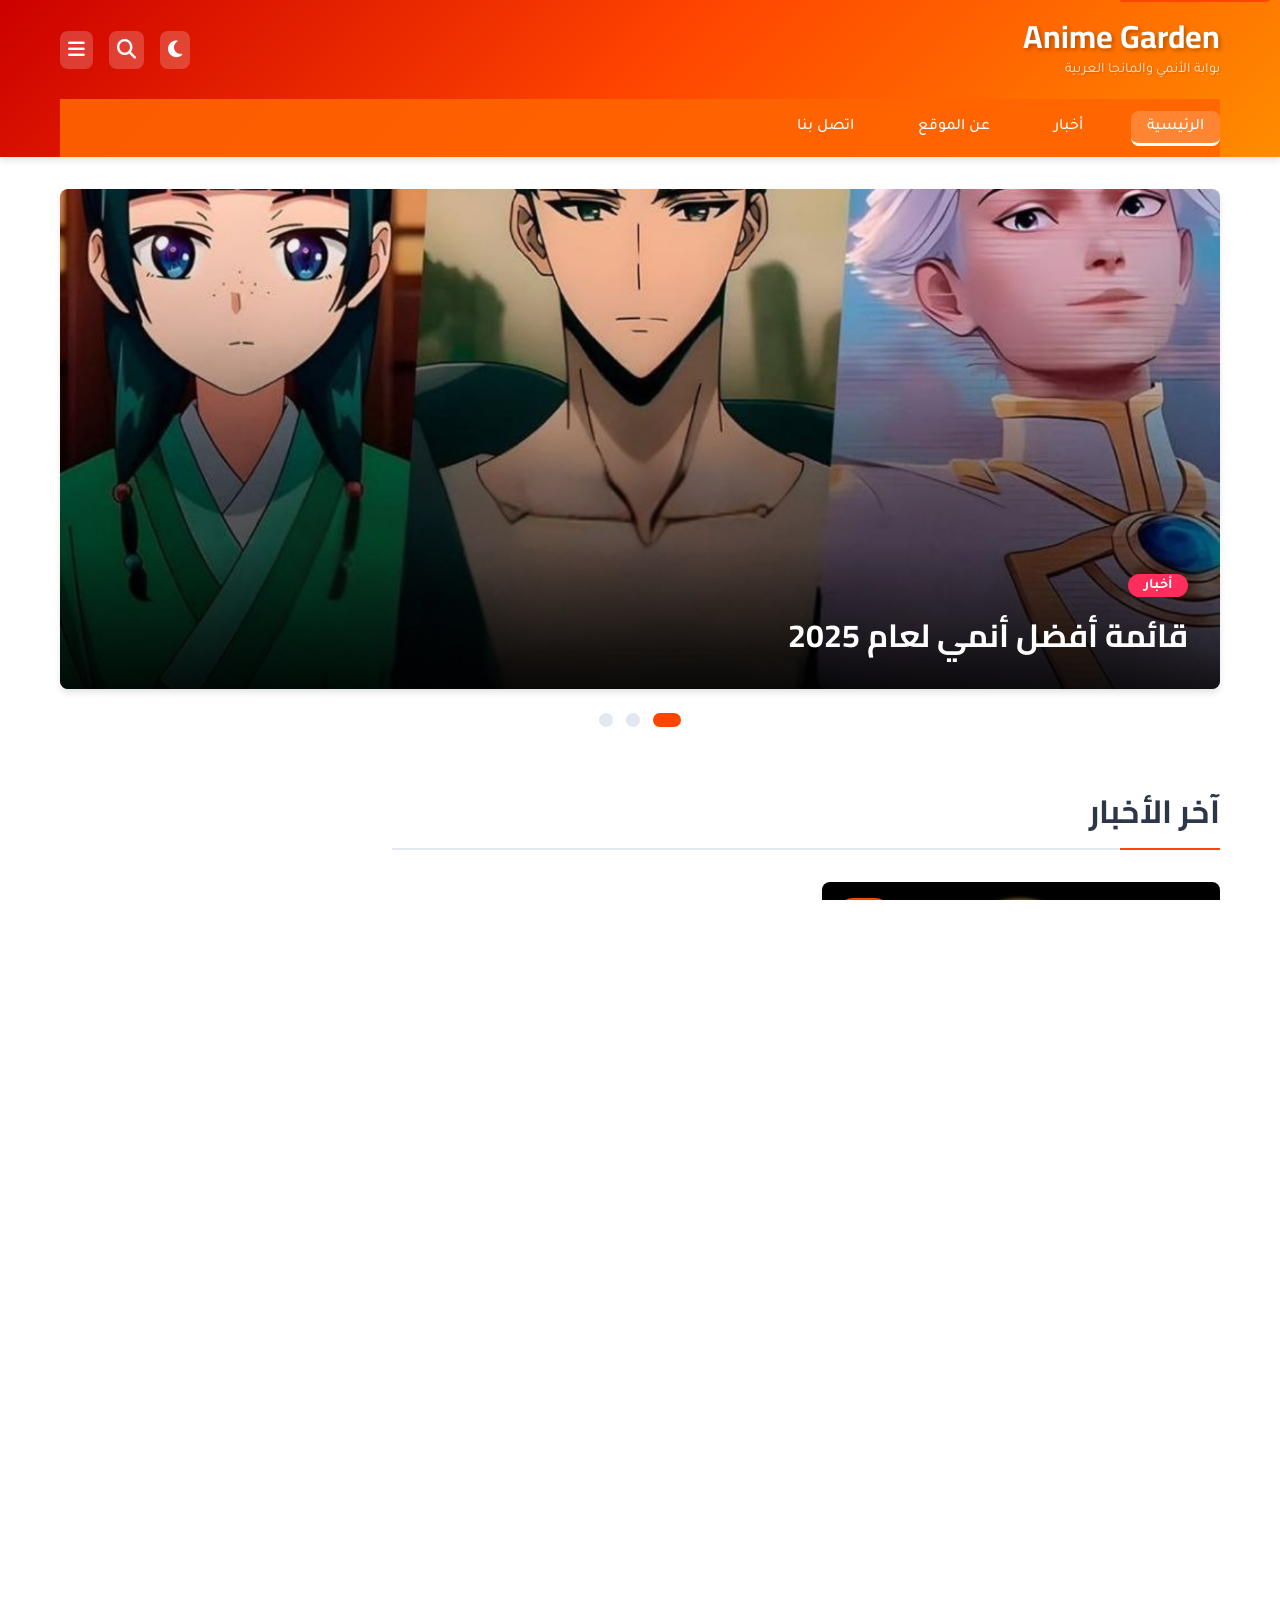
<file: 1-dossier/index.html>
<!DOCTYPE html>
<html lang="ar" dir="rtl">
<head>
    <meta charset="UTF-8">
    <meta name="viewport" content="width=device-width, initial-scale=1.0, maximum-scale=5.0, user-scalable=yes">
    <meta name="theme-color" content="#6a11cb">
    <meta name="description" content="أنمي فان - بوابة أخبار الأنمي والمانجا العربية. آخر الأخبار، المراجعات، والمقابلات الحصرية من عالم الأنمي والمانجا.">
    <title>Anime Garden</title>
    <link rel="icon" type="image/png" href="images/Basmato (1).png">
    <link rel="apple-touch-icon" href="images/Basmato (1).png">
    <link rel="preconnect" href="https://fonts.googleapis.com">
    <link rel="preconnect" href="https://fonts.gstatic.com" crossorigin>
    <link href="https://fonts.googleapis.com/css2?family=Cairo:wght@300;400;600;700&family=Tajawal:wght@300;400;500;700&display=swap" rel="stylesheet">
    <link rel="stylesheet" href="https://cdnjs.cloudflare.com/ajax/libs/font-awesome/6.4.0/css/all.min.css">
    <link rel="stylesheet" href="css/style.css">
    <link rel="stylesheet" href="css/responsive.css">
</head>
<body>
    <a class="skip-link" href="#main-content">تخطي إلى المحتوى</a>
    <!-- Header -->
    <header class="header">
        <div class="container">
            <div class="header-top">
                <div class="logo">
                    <a href="index.html">
                        <h1>Anime Garden</h1>
                        <span>بوابة الأنمي والمانجا العربية</span>
                    </a>
                </div>
                <div class="header-actions">
                    <button id="dark-mode-toggle" class="dark-mode-toggle" aria-pressed="false" aria-label="تبديل الوضع الداكن">
                        <i class="fas fa-moon" aria-hidden="true"></i>
                    </button>
                    <button class="search-toggle" aria-label="فتح البحث">
                        <i class="fas fa-search" aria-hidden="true"></i>
                    </button>
                    <button class="mobile-menu-toggle" aria-label="قائمة الهاتف المتحرك">
                        <i class="fas fa-bars" aria-hidden="true"></i>
                    </button>
                </div>
            </div>

            <nav class="main-nav">
                <ul>
                    <li><a href="index.html" class="active">الرئيسية</a></li>
                    
                    <li><a href="#">أخبار</a></li>
                    
                   
                    <li><a href="about.html">عن الموقع</a></li>
                    <li><a href="#">اتصل بنا</a></li>
                </ul>
            </nav>
        </div>
    </header>

    <!-- Search Overlay -->
    <div class="search-overlay">
        <div class="search-container">
            <button class="close-search">
                <i class="fas fa-times"></i>
            </button>
            <form class="search-form">
                <input type="text" name="q" placeholder="ابحث في الأنمي، المانجا، الأخبار..." dir="rtl" aria-label="بحث الموقع">
                <button type="submit" aria-label="إرسال بحث">
                    <i class="fas fa-search" aria-hidden="true"></i>
                </button>
            </form>
        </div>
    </div>

    <!-- Featured Carousel -->
    <section class="featured-carousel">
        <div class="container">
            <div class="carousel-wrapper">
                <div class="carousel-items">
                    <a href="newsdetails/news1.html" class="carousel-item active">
                        <img src="images/image1.png" alt="أفضل أنميات الموسم">
                        <div class="carousel-content">
                            <span class="category">أخبار</span>
                            <h2>قائمة أفضل أنمي لعام 2025</h2>
                        </div>
                    </a>
                    <a href="newsdetails/news2.html" class="carousel-item">
                        <img src="images/image2.png" alt="مانجا جديدة">
                        <div class="carousel-content">
                            <span class="category">أخبار</span>
                            <h2>الأنميات المؤهلة لجوائز الأوسكار 2026</h2>
                        </div>
                    </a>
                    <a href="newsdetails/news3.html" class="carousel-item">
                        <img src="images/image3.png" alt="مقابلة حصرية">
                        <div class="carousel-content">
                            <span class="category">تحليل</span>
                            <h2>التصنيف الأسبوعي</h2>
                        </div>
                    </a>
                </div>
                <div class="carousel-tabs">
                    <button class="carousel-tab active" data-index="0"></button>
                    <button class="carousel-tab" data-index="1"></button>
                    <button class="carousel-tab" data-index="2"></button>
                </div>
            </div>
        </div>
    </section>

    <!-- Main Content -->
    <main id="main-content" class="main-content">
        <div class="container">
            <div class="content-wrapper">
                <!-- Articles Grid -->
                <section class="articles-grid">
                    <h2 class="section-title">آخر الأخبار</h2>
                    
                    <div class="articles-container">
                        <!-- Article 1 -->
                        <article class="article-card">
                            <div class="article-image">
                                <img src="images/image4.png" alt="أنمي جديد">
                                <span class="category-tag">أنمي</span>
                            </div>
                            <div class="article-content">
                                <h3>اتُهم One Punch Man باستخدام الذكاء الاصطناعي من قبل المعجبين الذين لاحظوا وجود ستة أصابع.</h3>
                                <p>اتُهم One Punch Man باستخدام الذكاء الاصطناعي من قبل المعجبين الذين لاحظوا وجود ستة أصابع.</p>
                                <div class="article-meta">
                                    <span class="date"><i class="far fa-clock"></i>25/11/2025</span>
                                    
                                </div>
                            </div>
                        </article>

                        
                    <!-- Sidebar
                    <div class="load-more-container">
                        <button class="load-more-btn">تحميل المزيد</button>
                    </div>
                </section>-->

                <!-- Sidebar
                <aside class="sidebar">-->
                    <!-- Popular Posts 
                    <div class="sidebar-widget">
                        <h3 class="widget-title">الأكثر مشاهدة</h3>
                        <div class="popular-posts">
                            <div class="popular-post">
                                <span class="rank">1</span>
                                <div class="post-content">
                                    <h4><a href="popular-1.html">نهاية Attack on Titan: تحليل مفصل</a></h4>
                                    <span class="views">2.4K مشاهدة</span>
                                </div>
                            </div>
                            <div class="popular-post">
                                <span class="rank">2</span>
                                <div class="post-content">
                                    <h4><a href="popular-2.html">أفضل 10 أنميات يجب مشاهدتها في 2024</a></h4>
                                    <span class="views">1.8K مشاهدة</span>
                                </div>
                            </div>
                            <div class="popular-post">
                                <span class="rank">3</span>
                                <div class="post-content">
                                    <h4><a href="popular-3.html">كيفية بدء قراءة المانجا للمبتدئين</a></h4>
                                    <span class="views">1.5K مشاهدة</span>
                                </div>
                            </div>
                            <div class="popular-post">
                                <span class="rank">4</span>
                                <div class="post-content">
                                    <h4><a href="popular-4.html">مقابلة مع مؤلف Spy x Family</a></h4>
                                    <span class="views">1.3K مشاهدة</span>
                                </div>
                            </div>
                            <div class="popular-post">
                                <span class="rank">5</span>
                                <div class="post-content">
                                    <h4><a href="popular-5.html">توقعات موسم الصيف 2024</a></h4>
                                    <span class="views">1.1K مشاهدة</span>
                                </div>
                            </div>
                        </div>
                    </div>-->
 
                    <!-- Categories 
                    <div class="sidebar-widget">
                        <h3 class="widget-title">التصنيفات</h3>
                        <ul class="categories-list">
                            <li><a href="anime.html">أنمي <span class="count">128</span></a></li>
                            <li><a href="manga.html">مانجا <span class="count">95</span></a></li>
                            <li><a href="news.html">أخبار <span class="count">76</span></a></li>
                            <li><a href="reviews.html">مراجعات <span class="count">54</span></a></li>
                            <li><a href="movies.html">أفلام <span class="count">42</span></a></li>
                            <li><a href="games.html">ألعاب <span class="count">38</span></a></li>
                            <li><a href="interviews.html">مقابلات <span class="count">25</span></a></li>
                            <li><a href="events.html">فعاليات <span class="count">19</span></a></li>
                        </ul>
                    </div>-->

                    

                    
                </aside>
            </div>
        </div>
    </main>

    <!-- Footer -->
    <footer class="footer">
        <div class="container">
            <div class="footer-content">
                <div class="footer-section">
                    <div class="footer-logo">
                        <h3>Anime Garden</h3>
                        <p>بوابة الأنمي والمانجا العربية الأولى</p>
                    </div>
                    <p class="footer-description">
                        موقع متخصص في أخبار ومراجعات الأنمي والمانجا للجمهور العربي. نقدم محتوى عالي الجودة بشغف واهتمام.
                    </p>
                </div>

                <div class="footer-section">
                    <h4>روابط سريعة</h4>
                    <ul class="footer-links">
                        <li><a href="index.html">الرئيسية</a></li>
                        <li><a href="about.html">عن الموقع</a></li>
                        <li><a href="#">اتصل بنا</a></li>
                        <li><a href="#">سياسة الخصوصية</a></li>
                        <li><a href="#">شروط الاستخدام</a></li>
                    </ul>
                </div>

                <div class="footer-section">
                    <h4>التصنيفات</h4>
                    <ul class="footer-links">
                       
                        <li><a href="#">أخبار</a></li>
                        
                        
                    </ul>
                </div>

                <div class="footer-section">
                    <h4>اتصل بنا</h4>
                    <div class="contact-info">
                        <p><i class="fas fa-envelope"></i> japanall@gmail.com</p>
                        <div class="social-links">
                            
                            <a href="https://www.instagram.com/anime.gardenfamily/"><i class="fab fa-instagram"></i></a>
                            
                            <a href="https://web.facebook.com/share/g/1736CEb93K/"><i class="fab fa-facebook"></i></a>
                        </div>
                    </div>
                </div>
            </div>

            <div class="footer-bottom">
                <p>&copy; 2025 Anime Garden. جميع الحقوق محفوظة.</p>
            </div>
        </div>
    </footer>

    <script src="js/dark-mode.js" defer></script>
    <script src="js/script.js" defer></script>
</body>
</html>
</file>
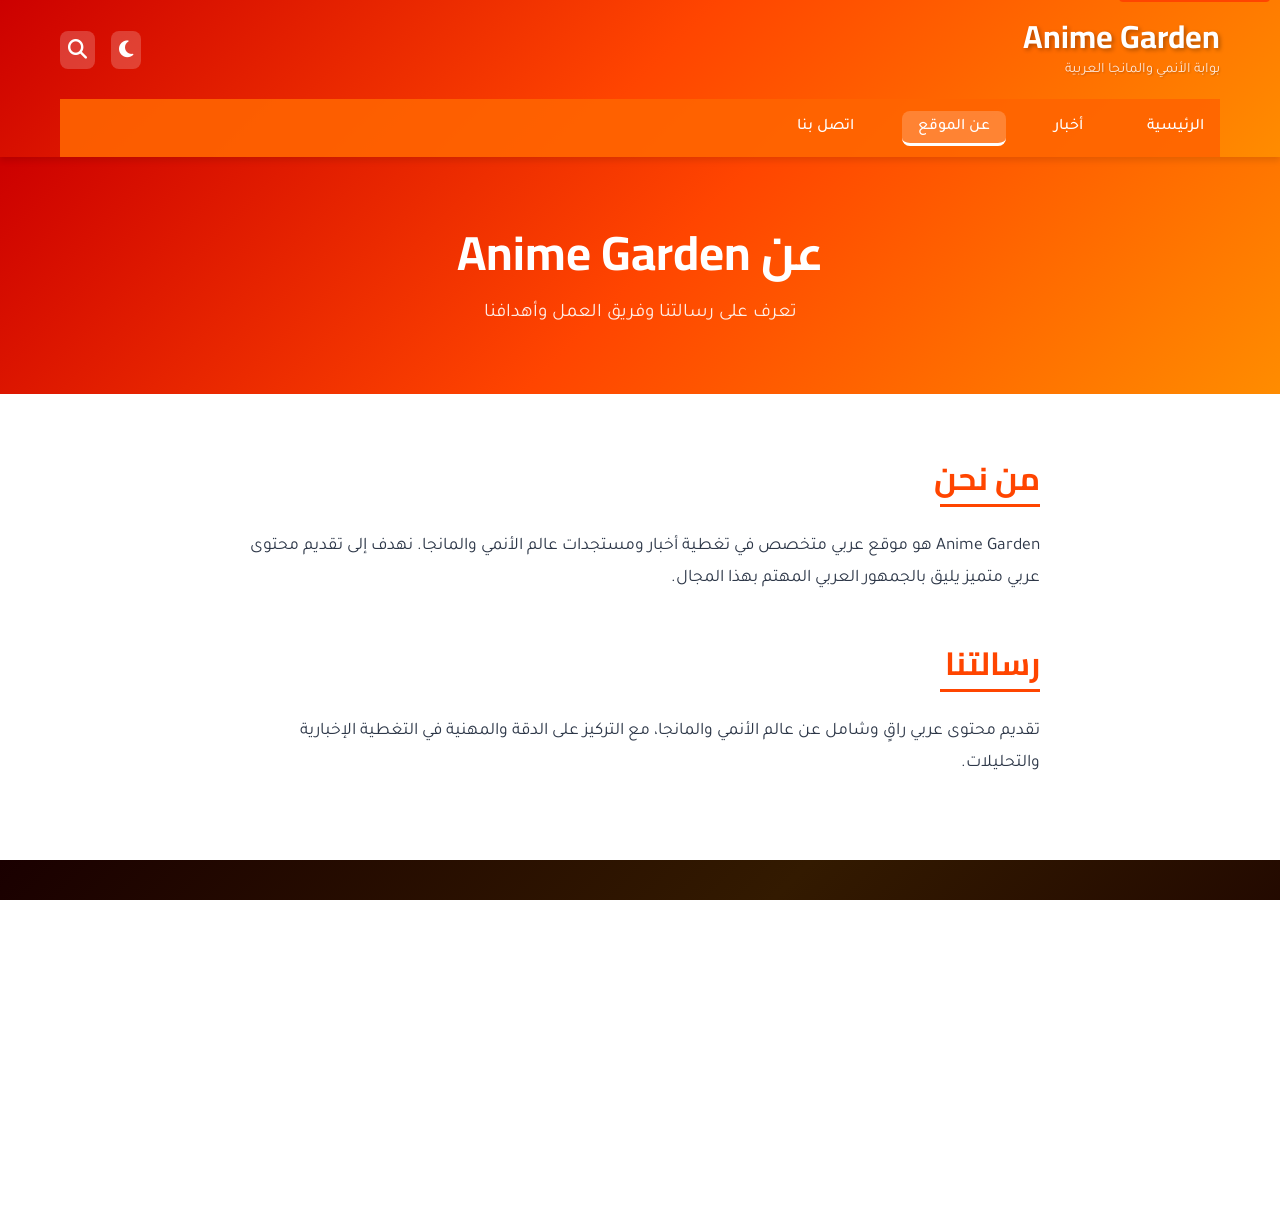
<file: 1-dossier/about.html>
<!DOCTYPE html>
<html lang="ar" dir="rtl">
<head>
    <meta charset="UTF-8">
    <meta name="viewport" content="width=device-width, initial-scale=1.0">
    <meta name="description" content="تعرف على فريق ورسالة موقع أنمي فان، موقع أخبار ومراجعات الأنمي والمانجا بالعربية.">
    <title>عن الموقع - Anime Garden</title>
    <link rel="icon" type="image/png" href="images/Basmato (1).png">
    <link rel="apple-touch-icon" href="images/Basmato (1).png">
    <link rel="preconnect" href="https://fonts.googleapis.com">
    <link rel="preconnect" href="https://fonts.gstatic.com" crossorigin>
    <link href="https://fonts.googleapis.com/css2?family=Cairo:wght@300;400;600;700&family=Tajawal:wght@300;400;500;700&display=swap" rel="stylesheet">
    <link rel="stylesheet" href="https://cdnjs.cloudflare.com/ajax/libs/font-awesome/6.4.0/css/all.min.css">
    <link rel="stylesheet" href="css/style.css">
    <link rel="stylesheet" href="css/responsive.css">
</head>
<body>
    <a class="skip-link" href="#main-content">تخطي إلى المحتوى</a>
    <!-- Header -->
    <header class="header">
        <div class="container">
            <div class="header-top">
                <div class="logo">
                    <a href="index.html">
                        <h1>Anime Garden</h1>
                        <span>بوابة الأنمي والمانجا العربية</span>
                    </a>
                </div>
                <div class="header-actions">
                    <button id="dark-mode-toggle" class="dark-mode-toggle" aria-pressed="false" aria-label="تبديل الوضع الداكن">
                        <i class="fas fa-moon" aria-hidden="true"></i>
                    </button>
                    <button class="search-toggle" aria-label="فتح البحث">
                        <i class="fas fa-search" aria-hidden="true"></i>
                    </button>
                </div>
            </div>
            <nav class="main-nav">
                <ul>
                    <li><a href="index.html">الرئيسية</a></li>
                    <li><a href="#l">أخبار</a></li>
                    <li><a href="about.html" class="active">عن الموقع</a></li>
                    <li><a href="#">اتصل بنا</a></li>
                </ul>
            </nav>
        </div>
    </header>

    <!-- Search Overlay -->
    <div class="search-overlay">
        <div class="search-container">
            <button class="close-search">
                <i class="fas fa-times"></i>
            </button>
            <form class="search-form">
                <input type="text" name="q" placeholder="ابحث في الأنمي، المانجا، الأخبار..." dir="rtl" aria-label="بحث الموقع">
                <button type="submit" aria-label="إرسال بحث">
                    <i class="fas fa-search" aria-hidden="true"></i>
                </button>
            </form>
        </div>
    </div>

    <!-- Page Header -->
    <section class="page-header">
        <div class="container">
            <h1>عن Anime Garden</h1>
            <p>تعرف على رسالتنا وفريق العمل وأهدافنا</p>
        </div>
    </section>

    <!-- About Content -->
    <main id="main-content" class="main-content">
        <div class="container">
            <div class="about-content">
                <div class="about-section">
                    <h2>من نحن</h2>
                    <p>Anime Garden هو موقع عربي متخصص في تغطية أخبار ومستجدات عالم الأنمي والمانجا. نهدف إلى تقديم محتوى عربي متميز يليق بالجمهور العربي المهتم بهذا المجال.</p>
                </div>

                <div class="about-section">
                    <h2>رسالتنا</h2>
                    <p>تقديم محتوى عربي راقٍ وشامل عن عالم الأنمي والمانجا، مع التركيز على الدقة والمهنية في التغطية الإخبارية والتحليلات.</p>
                </div>

                
            </div>
        </div>
    </main>

    <!-- Footer -->
    <footer class="footer">
        <div class="container">
            <div class="footer-links">
                <div class="footer-column">
                    <h4>روابط سريعة</h4>
                    <ul>
                        <li><a href="index.html">الرئيسية</a></li>
                        <li><a href="#">الأخبار</a></li>
                        <li><a href="about.html">عن الموقع</a></li>
                    </ul>
                </div>
                <div class="footer-column">
                    <h4>اتبعنا</h4>
                    <div class="social-links">
                        <a href="#"><i class="fab fa-twitter"></i></a>
                        <a href="#"><i class="fab fa-instagram"></i></a>
                        <a href="#"><i class="fab fa-youtube"></i></a>
                        <a href="#"><i class="fab fa-facebook"></i></a>
                    </div>
                </div>
            </div>
            <div class="footer-bottom">
                <p>&copy; 2025 Anime Garden. جميع الحقوق محفوظة.</p>
            </div>
        </div>
    </footer>

    <script src="js/dark-mode.js" defer></script>
    <script src="js/search.js" defer></script>
    <script src="js/script.js" defer></script>
</body>
</html>
</file>
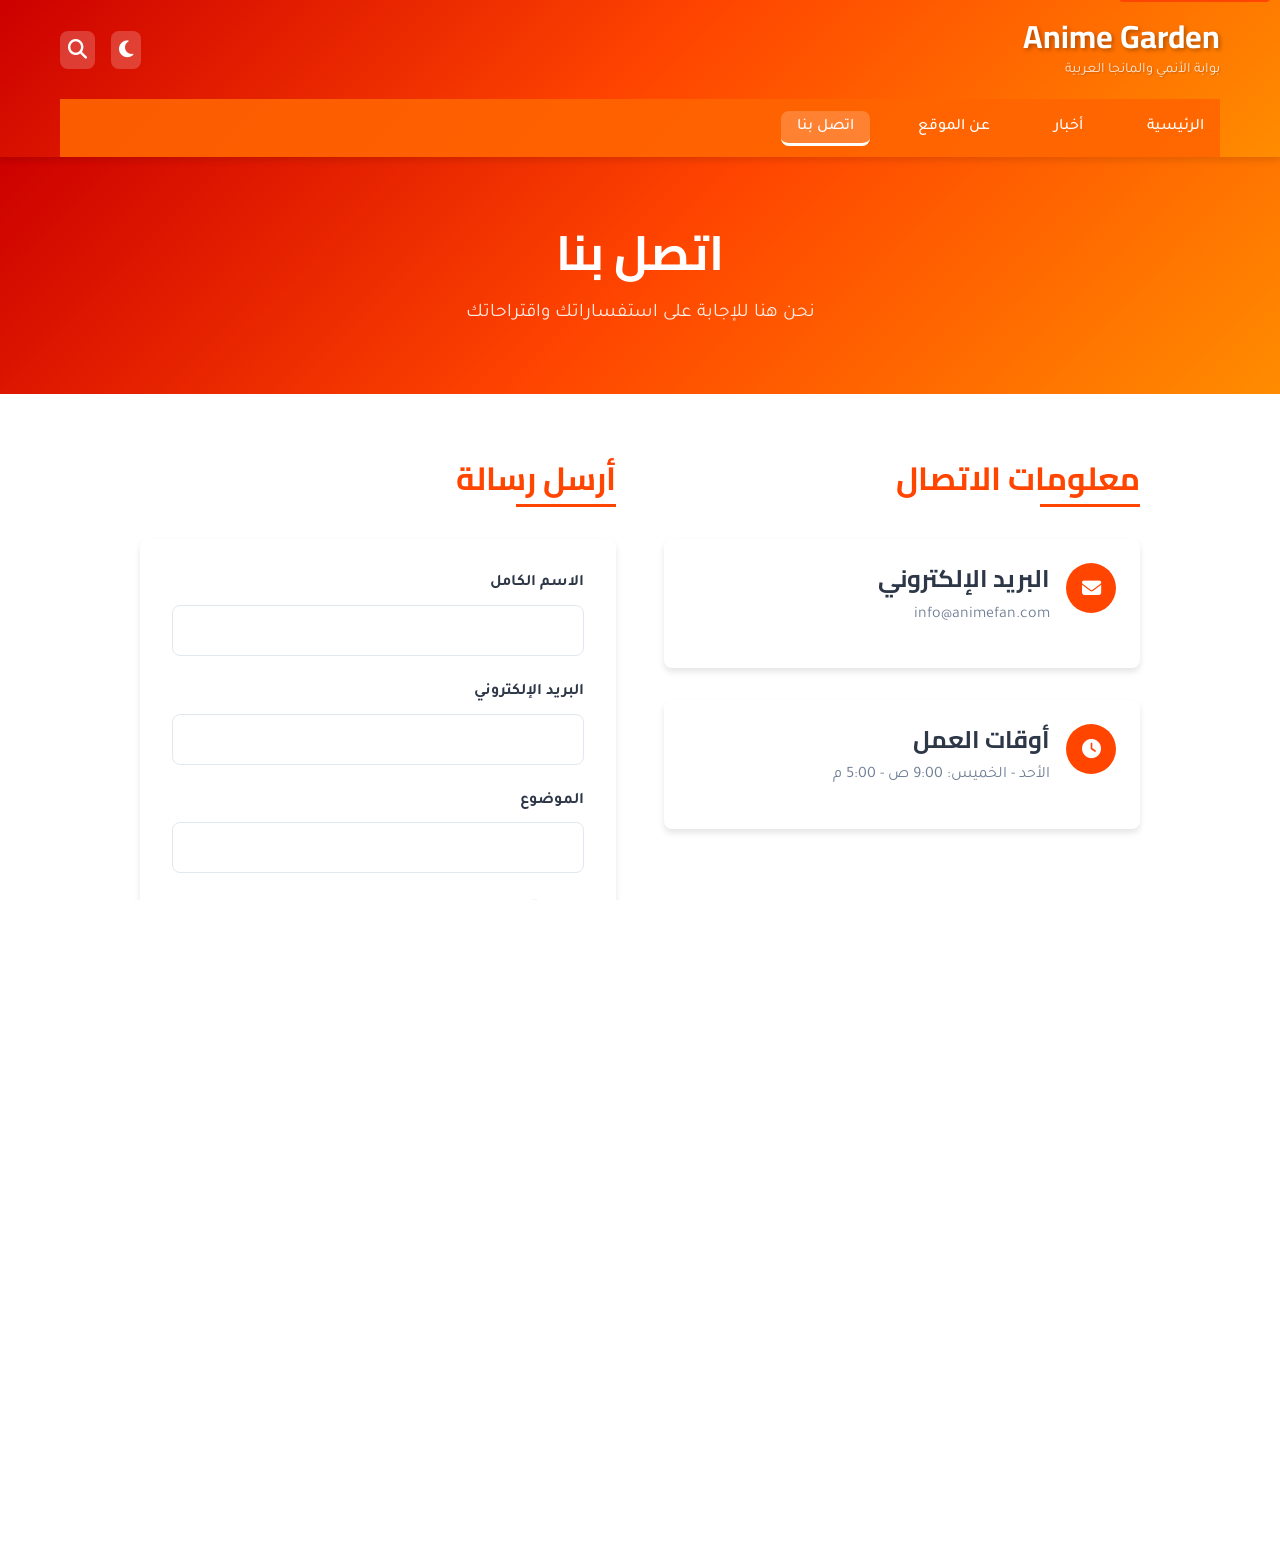
<file: 1-dossier/contact.html>
<!DOCTYPE html>
<html lang="ar" dir="rtl">
<head>
    <meta charset="UTF-8">
    <meta name="viewport" content="width=device-width, initial-scale=1.0">
    <meta name="description" content="اتصل بنا وارسل ج الاستفسارات والاقتراحات عبر نموذج الاتصال بنا.">
    <title>اتصل بنا - أنمي فان</title>
    <link rel="icon" type="image/png" href="images/logo.png">
    <link rel="apple-touch-icon" href="images/logo.png">
    <link rel="preconnect" href="https://fonts.googleapis.com">
    <link rel="preconnect" href="https://fonts.gstatic.com" crossorigin>
    <link href="https://fonts.googleapis.com/css2?family=Cairo:wght@300;400;600;700&family=Tajawal:wght@300;400;500;700&display=swap" rel="stylesheet">
    <link rel="stylesheet" href="https://cdnjs.cloudflare.com/ajax/libs/font-awesome/6.4.0/css/all.min.css">
    <link rel="stylesheet" href="css/style.css">
    <link rel="stylesheet" href="css/responsive.css">
</head>
<body>
    <a class="skip-link" href="#main-content">تخطي إلى المحتوى</a>
    <!-- Header -->
    <header class="header">
        <div class="container">
            <div class="header-top">
                <div class="logo">
                    <a href="index.html">
                        <h1>Anime Garden</h1>
                        <span>بوابة الأنمي والمانجا العربية</span>
                    </a>
                </div>
                <div class="header-actions">
                    <button id="dark-mode-toggle" class="dark-mode-toggle" aria-pressed="false" aria-label="تبديل الوضع الداكن">
                        <i class="fas fa-moon" aria-hidden="true"></i>
                    </button>
                    <button class="search-toggle" aria-label="فتح البحث">
                        <i class="fas fa-search" aria-hidden="true"></i>
                    </button>
                </div>
            </div>
            <nav class="main-nav">
                <ul>
                    <li><a href="index.html">الرئيسية</a></li>
                    <li><a href="news.html">أخبار</a></li>
                    <li><a href="about.html">عن الموقع</a></li>
                    <li><a href="contact.html" class="active">اتصل بنا</a></li>
                </ul>
            </nav>
        </div>
    </header>

    <!-- Search Overlay -->
    <div class="search-overlay">
        <div class="search-container">
            <button class="close-search">
                <i class="fas fa-times"></i>
            </button>
            <form class="search-form">
                <input type="text" name="q" placeholder="ابحث في الأنمي، المانجا، الأخبار..." dir="rtl" aria-label="بحث الموقع">
                <button type="submit" aria-label="إرسال بحث">
                    <i class="fas fa-search" aria-hidden="true"></i>
                </button>
            </form>
        </div>
    </div>

    <!-- Page Header -->
    <section class="page-header">
        <div class="container">
            <h1>اتصل بنا</h1>
            <p>نحن هنا للإجابة على استفساراتك واقتراحاتك</p>
        </div>
    </section>

    <!-- Contact Content -->
    <main id="main-content" class="main-content">
        <div class="container">
            <div class="contact-content">
                <div class="contact-info">
                    <h2>معلومات الاتصال</h2>
                    <div class="contact-item">
                        <i class="fas fa-envelope"></i>
                        <div>
                            <h3>البريد الإلكتروني</h3>
                            <p>info@animefan.com</p>
                        </div>
                    </div>
                    <div class="contact-item">
                        <i class="fas fa-clock"></i>
                        <div>
                            <h3>أوقات العمل</h3>
                            <p>الأحد - الخميس: 9:00 ص - 5:00 م</p>
                        </div>
                    </div>
                </div>

                <div class="contact-form-container">
                    <h2>أرسل رسالة</h2>
                    <form class="contact-form" id="contactForm">
                        <div class="form-group">
                            <label for="name">الاسم الكامل</label>
                            <input type="text" id="name" name="name" required>
                        </div>
                        <div class="form-group">
                            <label for="email">البريد الإلكتروني</label>
                            <input type="email" id="email" name="email" required>
                        </div>
                        <div class="form-group">
                            <label for="subject">الموضوع</label>
                            <input type="text" id="subject" name="subject" required>
                        </div>
                        <div class="form-group">
                            <label for="message">الرسالة</label>
                            <textarea id="message" name="message" rows="5" required></textarea>
                        </div>
                        <button type="submit" class="submit-btn">إرسال الرسالة</button>
                    </form>
                </div>
            </div>
        </div>
    </main>

    <!-- Footer -->
    <footer class="footer">
        <div class="container">
            <div class="footer-links">
                <div class="footer-column">
                    <h4>روابط سريعة</h4>
                    <ul>
                        <li><a href="index.html">الرئيسية</a></li>
                        <li><a href="news.html">الأخبار</a></li>
                        <li><a href="about.html">عن الموقع</a></li>
                    </ul>
                </div>
                <div class="footer-column">
                    <h4>اتبعنا</h4>
                    <div class="social-links">
                        <a href="#"><i class="fab fa-twitter"></i></a>
                        <a href="#"><i class="fab fa-instagram"></i></a>
                        <a href="#"><i class="fab fa-youtube"></i></a>
                        <a href="#"><i class="fab fa-facebook"></i></a>
                    </div>
                </div>
            </div>
            <div class="footer-bottom">
                <p>&copy; 2025 Anime Garden. جميع الحقوق محفوظة.</p>
            </div>
        </div>
    </footer>

    <script src="js/dark-mode.js" defer></script>
    <script src="js/search.js" defer></script>
    <script src="js/script.js" defer></script>
</body>
</html>
</file>
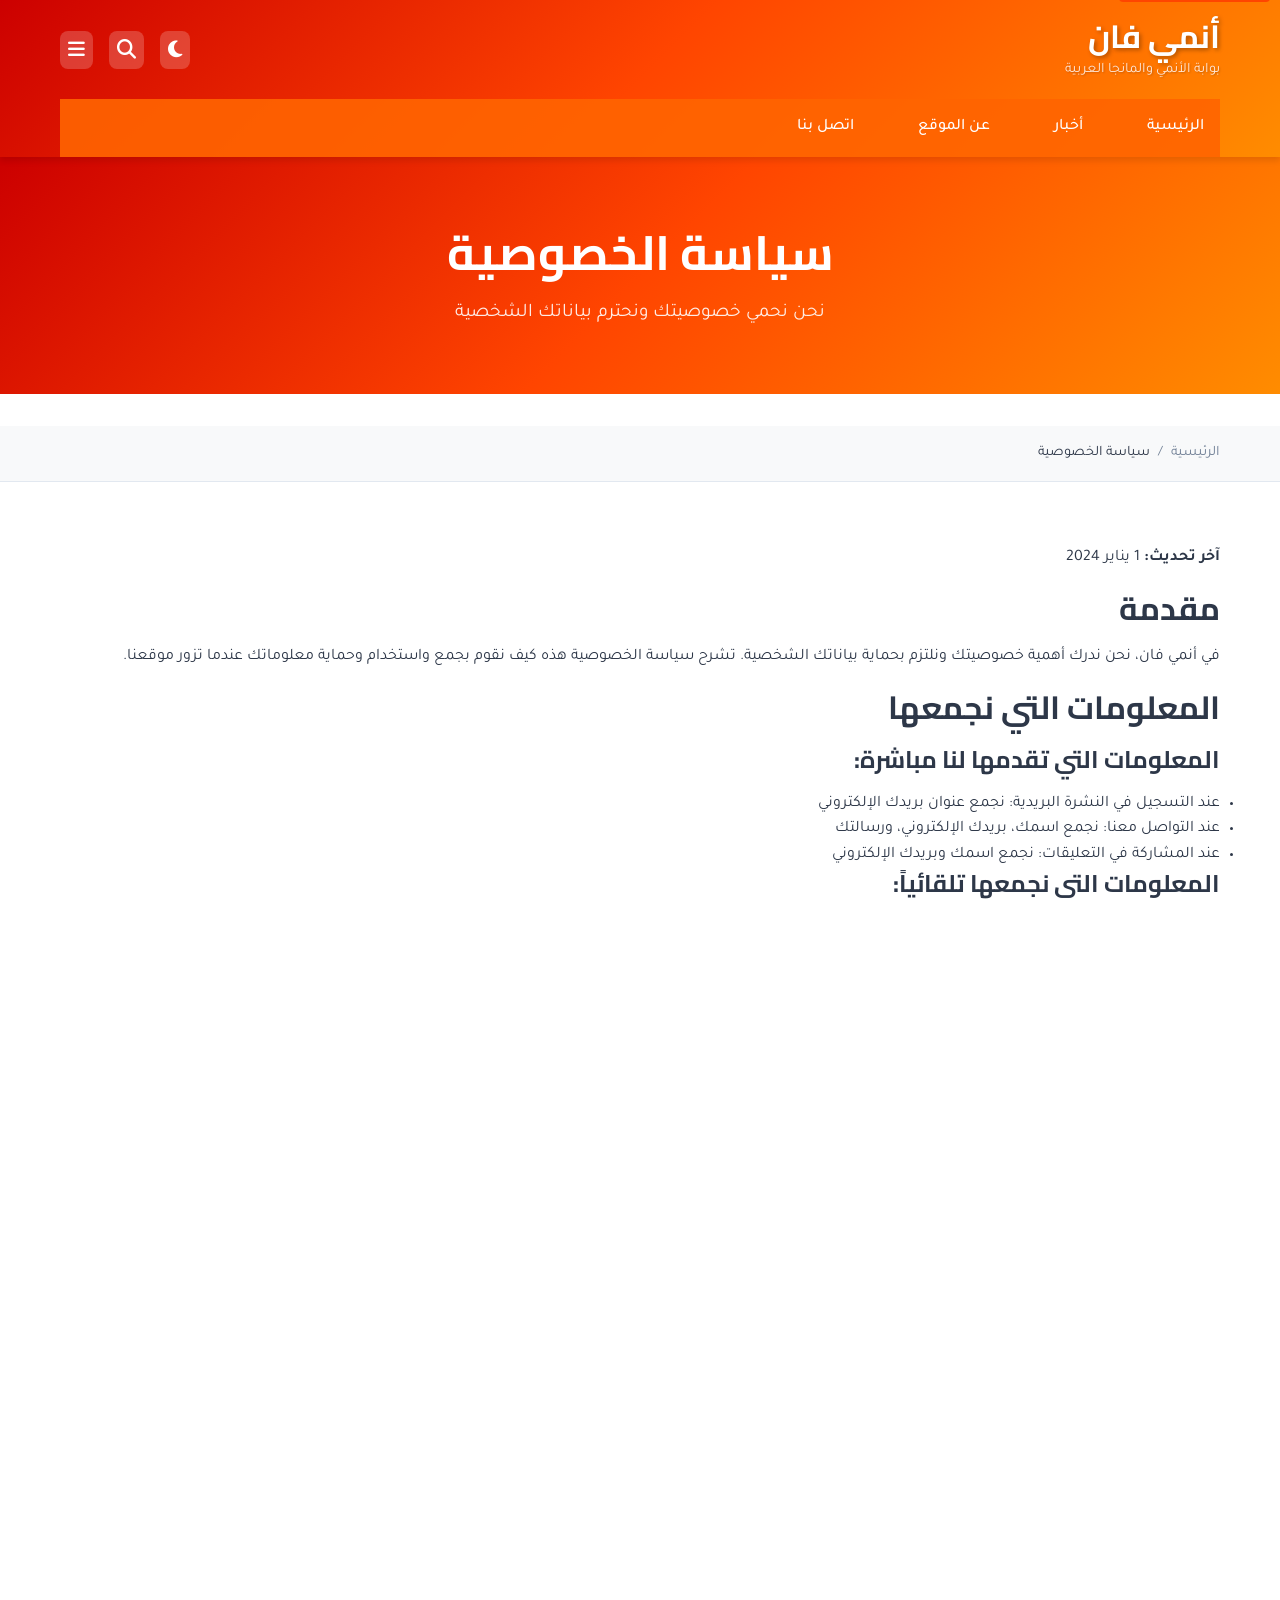
<file: 1-dossier/privacy.html>
<!DOCTYPE html>
<html lang="ar" dir="rtl">
<head>
    <meta charset="UTF-8">
    <meta name="viewport" content="width=device-width, initial-scale=1.0">
    <title>سياسة الخصوصية - أنمي فان</title>
    <link rel="icon" type="image/png" href="images/Basmato (1).png">
    <link rel="apple-touch-icon" href="images/Basmato (1).png">
    <link rel="preconnect" href="https://fonts.googleapis.com">
    <link rel="preconnect" href="https://fonts.gstatic.com" crossorigin>
    <link href="https://fonts.googleapis.com/css2?family=Cairo:wght@300;400;600;700&family=Tajawal:wght@300;400;500;700&display=swap" rel="stylesheet">
    <link rel="stylesheet" href="https://cdnjs.cloudflare.com/ajax/libs/font-awesome/6.4.0/css/all.min.css">
    <link rel="stylesheet" href="css/style.css">
    <link rel="stylesheet" href="css/responsive.css">
</head>
<body>
    <a class="skip-link" href="#main-content">تخطي إلى المحتوى</a>
    <!-- Header -->
    <header class="header">
        <div class="container">
            <div class="header-top">
                <div class="logo">
                    <a href="index.html">
                        <h1>أنمي فان</h1>
                        <span>بوابة الأنمي والمانجا العربية</span>
                    </a>
                </div>
                <div class="header-actions">
                    <button id="dark-mode-toggle" class="dark-mode-toggle">
                        <i class="fas fa-moon"></i>
                    </button>
                    <button class="search-toggle">
                        <i class="fas fa-search"></i>
                    </button>
                    <button class="mobile-menu-toggle">
                        <i class="fas fa-bars"></i>
                    </button>
                </div>
            </div>

            <nav class="main-nav">
                <ul>
                    <li><a href="index.html">الرئيسية</a></li>
                    
                    <li><a href="news.html">أخبار</a></li>
                    
                    <li><a href="about.html">عن الموقع</a></li>
                    <li><a href="contact.html">اتصل بنا</a></li>
                </ul>
            </nav>
        </div>
    </header>

    <!-- Search Overlay -->
    <div class="search-overlay">
        <div class="search-container">
            <button class="close-search">
                <i class="fas fa-times"></i>
            </button>
            <form class="search-form">
                <input type="text" placeholder="ابحث في سياسة الخصوصية..." dir="rtl">
                <button type="submit">
                    <i class="fas fa-search"></i>
                </button>
            </form>
        </div>
    </div>

    <!-- Page Header -->
    <section class="page-header">
        <div class="container">
            <h1>سياسة الخصوصية</h1>
            <p>نحن نحمي خصوصيتك ونحترم بياناتك الشخصية</p>
        </div>
    </section>

    <!-- Breadcrumb -->
    <nav class="breadcrumb">
        <div class="container">
            <ol>
                <li><a href="index.html">الرئيسية</a></li>
                <li>سياسة الخصوصية</li>
            </ol>
        </div>
    </nav>

    <!-- Privacy Content -->
    <main id="main-content" class="main-content">
        <div class="container">
            <div class="privacy-content">
                <!-- Last Updated -->
                <div class="last-updated">
                    <p><strong>آخر تحديث:</strong> 1 يناير 2024</p>
                </div>

                <!-- Introduction -->
                <section class="privacy-section">
                    <h2>مقدمة</h2>
                    <p>في أنمي فان، نحن ندرك أهمية خصوصيتك ونلتزم بحماية بياناتك الشخصية. تشرح سياسة الخصوصية هذه كيف نقوم بجمع واستخدام وحماية معلوماتك عندما تزور موقعنا.</p>
                </section>

                <!-- Information Collection -->
                <section class="privacy-section">
                    <h2>المعلومات التي نجمعها</h2>
                    
                    <h3>المعلومات التي تقدمها لنا مباشرة:</h3>
                    <ul class="privacy-list">
                        <li>عند التسجيل في النشرة البريدية: نجمع عنوان بريدك الإلكتروني</li>
                        <li>عند التواصل معنا: نجمع اسمك، بريدك الإلكتروني، ورسالتك</li>
                        <li>عند المشاركة في التعليقات: نجمع اسمك وبريدك الإلكتروني</li>
                    </ul>

                    <h3>المعلومات التي نجمعها تلقائياً:</h3>
                    <ul class="privacy-list">
                        <li>معلومات الجهاز والمتصفح (نوع الجهاز، نظام التشغيل، إصدار المتصفح)</li>
                        <li>عنوان IP وموقعك التقريبي</li>
                        <li>الصفحات التي تزورها ووقت الزيارة</li>
                        <li>الإحالات (كيف وصلت إلى موقعنا)</li>
                    </ul>

                    <h3>ملفات تعريف الارتباط (Cookies):</h3>
                    <p>نستخدم ملفات تعريف الارتباط لتحسين تجربتك على الموقع. تشمل هذه الملفات:</p>
                    <ul class="privacy-list">
                        <li>ملفات تعريف الارتباط الأساسية: لتشغيل الموقع بشكل صحيح</li>
                        <li>ملفات تعريف الارتباط التحليلية: لفهم كيفية استخدامك للموقع</li>
                        <li>ملفات تعريف الارتباط الوظيفية: لتذكر تفضيلاتك</li>
                    </ul>
                </section>

                <!-- How We Use Information -->
                <section class="privacy-section">
                    <h2>كيف نستخدم معلوماتك</h2>
                    <ul class="privacy-list">
                        <li>تقديم وتحسين خدماتنا</li>
                        <li>إرسال النشرات البريدية والتحديثات</li>
                        <li>الرد على استفساراتك وطلباتك</li>
                        <li>تحليل استخدام الموقع وتحسين تجربة المستخدم</li>
                        <li>الكشف عن ومنع الأنشطة الاحتيالية</li>
                        <li>الامتثال للالتزامات القانونية</li>
                    </ul>
                </section>

                <!-- Information Sharing -->
                <section class="privacy-section">
                    <h2>مشاركة المعلومات</h2>
                    <p>نحن لا نبيع أو نؤجر أو نتاجر ببياناتك الشخصية لأطراف ثالثة. قد نشارك معلوماتك في الحالات التالية فقط:</p>
                    <ul class="privacy-list">
                        <li>مع مقدمي الخدمات الذين يساعدوننا في تشغيل الموقع (مثل استضافة الويب، التحليلات)</li>
                        <li>عندما يطلب منا القانون ذلك أو لحماية حقوقنا</li>
                        <li>في حالة دمج أو بيع الشركة، قد يتم نقل المعلومات إلى المالك الجديد</li>
                    </ul>
                </section>

                <!-- Data Security -->
                <section class="privacy-section">
                    <h2>أمان البيانات</h2>
                    <p>نحن نطبق إجراءات أمنية معقولة لحماية بياناتك من الوصول غير المصرح به أو التعديل أو الإفشاء أو التدمير. تشمل هذه الإجراءات:</p>
                    <ul class="privacy-list">
                        <li>التشفير باستخدام SSL</li>
                        <li>الوصول المقيد إلى البيانات</li>
                        <li>مراجعات أمنية منتظمة</li>
                        <li>حماية الخوادم بأنظمة جدار حماية</li>
                    </ul>
                </section>

                <!-- Data Retention -->
                <section class="privacy-section">
                    <h2>احتفاظ البيانات</h2>
                    <p>نحتفظ ببياناتك الشخصية فقط طالما كانت ضرورية للأغراض التي جمعناها من أجلها، بما في ذلك تلبية أي متطلبات قانونية أو محاسبية أو إبلاغ.</p>
                    
                    <h3>فترات الاحتفاظ النموذجية:</h3>
                    <ul class="privacy-list">
                        <li>بيانات النشرة البريدية: حتى إلغاء الاشتراك</li>
                        <li>بيانات التواصل: 3 سنوات من آخر تفاعل</li>
                        <li>بيانات التحليلات: 26 شهراً</li>
                        <li>سجلات الخوادم: 12 شهراً</li>
                    </ul>
                </section>

                <!-- Your Rights -->
                <section class="privacy-section">
                    <h2>حقوقك</h2>
                    <p>لديك الحقوق التالية فيما يتعلق ببياناتك الشخصية:</p>
                    <ul class="privacy-list">
                        <li><strong>حق الوصول:</strong> يمكنك طلب نسخة من بياناتك الشخصية</li>
                        <li><strong>حق التصحيح:</strong> يمكنك طلب تصحيح بياناتك غير الدقيقة</li>
                        <li><strong>حق الحذف:</strong> يمكنك طلب حذف بياناتك الشخصية</li>
                        <li><strong>حق الاعتراض:</strong> يمكنك الاعتراض على معالجة بياناتك</li>
                        <li><strong>حق نقل البيانات:</strong> يمكنك طلب نقل بياناتك إلى منظمة أخرى</li>
                        <li><strong>حق سحب الموافقة:</strong> يمكنك سحب موافقتك في أي وقت</li>
                    </ul>
                </section>

                <!-- Third-Party Services -->
                <section class="privacy-section">
                    <h2>خدمات الطرف الثالث</h2>
                    <p>قد يحتوي موقعنا على روابط لمواقع أخرى. سياسة الخصوصية هذه تنطبق فقط على موقعنا، لذا نشجعك على قراءة سياسات الخصوصية لأي مواقع أخرى تزورها.</p>
                    
                    <h3>خدمات الطرف الثالث التي نستخدمها:</h3>
                    <ul class="privacy-list">
                        <li><strong>Google Analytics:</strong> لتحليل استخدام الموقع</li>
                        <li><strong>Mailchimp:</strong> لإدارة النشرات البريدية</li>
                        <li><strong>Cloudflare:</strong> لأمان وتسريع الموقع</li>
                    </ul>
                </section>

                <!-- Children's Privacy -->
                <section class="privacy-section">
                    <h2>خصوصية الأطفال</h2>
                    <p>موقعنا لا يستهدف الأطفال تحت سن 13 عاماً. نحن لا نجمع عن عمد معلومات شخصية من الأطفال تحت هذا السن. إذا كنت والداً أو وصياً وكنت تعتقد أن طفلك قد زودنا بمعلومات شخصية، يرجى الاتصال بنا وسنحذف هذه المعلومات.</p>
                </section>

                <!-- International Transfers -->
                <section class="privacy-section">
                    <h2>التحويلات الدولية</h2>
                    <p>قد يتم نقل بياناتك ومعالجتها في دول خارج دولتك الأصلية. من خلال استخدام موقعنا، فإنك توافق على هذا النقل. نتخذ الخطوات اللازمة لضمان معالجة بياناتك بأمان ووفقاً لسياسة الخصوصية هذه.</p>
                </section>

                <!-- Changes to Policy -->
                <section class="privacy-section">
                    <h2>تغييرات على سياسة الخصوصية</h2>
                    <p>قد نقوم بتحديث سياسة الخصوصية هذه من وقت لآخر. سنخطرك بأي تغييرات عن طريق نشر سياسة الخصوصية الجديدة على هذه الصفحة. ننصحك بمراجعة سياسة الخصوصية هذه بشكل دوري لأي تغييرات.</p>
                </section>

                <!-- Contact Information -->
                <section class="privacy-section">
                    <h2>معلومات الاتصال</h2>
                    <p>إذا كان لديك أي أسئلة حول سياسة الخصوصية هذه، يرجى الاتصال بنا:</p>
                    <div class="contact-details">
                        <p><strong>البريد الإلكتروني:</strong> privacy@animefan.com</p>
                        <p><strong>النموذج:</strong> <a href="contact.html">صفحة اتصل بنا</a></p>
                        <p><strong>البريد:</strong> ص.ب 12345، الرياض 12345، المملكة العربية السعودية</p>
                    </div>
                </section>

                <!-- Consent -->
                <section class="privacy-section consent-section">
                    <h2>موافقتك</h2>
                    <p>باستخدام موقعنا، فإنك توافق على سياسة الخصوصية هذه.</p>
                </section>
            </div>
        </div>
    </main>

    <!-- Footer -->
    <footer class="footer">
        <div class="container">
            <div class="footer-content">
                <div class="footer-section">
                    <div class="footer-logo">
                        <h3>أنمي فان</h3>
                        <p>بوابة الأنمي والمانجا العربية الأولى</p>
                    </div>
                    <p class="footer-description">
                        موقع متخصص في أخبار ومراجعات الأنمي والمانجا للجمهور العربي. نقدم محتوى عالي الجودة بشغف واهتمام.
                    </p>
                </div>

                <div class="footer-section">
                    <h4>روابط سريعة</h4>
                    <ul class="footer-links">
                        <li><a href="index.html">الرئيسية</a></li>
                        <li><a href="about.html">عن الموقع</a></li>
                        <li><a href="#">فريق العمل</a></li>
                        <li><a href="contact.html">اتصل بنا</a></li>
                        <li><a href="privacy.html">سياسة الخصوصية</a></li>
                    </ul>
                </div>

                <div class="footer-section">
                    <h4>التصنيفات</h4>
                    <ul class="footer-links">
                       
                        <li><a href="#">أخبار</a></li>
                        
                    </ul>
                </div>

                <div class="footer-section">
                    <h4>اتصل بنا</h4>
                    <div class="contact-info">
                        <p><i class="fas fa-envelope"></i> info@animefan.com</p>
                        <p><i class="fas fa-phone"></i> +966 123 456 789</p>
                        <div class="social-links">
                            <a href="#"><i class="fab fa-twitter"></i></a>
                            <a href="#"><i class="fab fa-instagram"></i></a>
                            <a href="#"><i class="fab fa-youtube"></i></a>
                            <a href="#"><i class="fab fa-facebook"></i></a>
                        </div>
                    </div>
                </div>
            </div>

            <div class="footer-bottom">
                <p>&copy; 2024 أنمي فان. جميع الحقوق محفوظة.</p>
            </div>
        </div>
    </footer>

    <script src="js/dark-mode.js" defer></script>
    <script src="js/search.js" defer></script>
    <script src="js/script.js" defer></script>
</body>
</html>
</file>
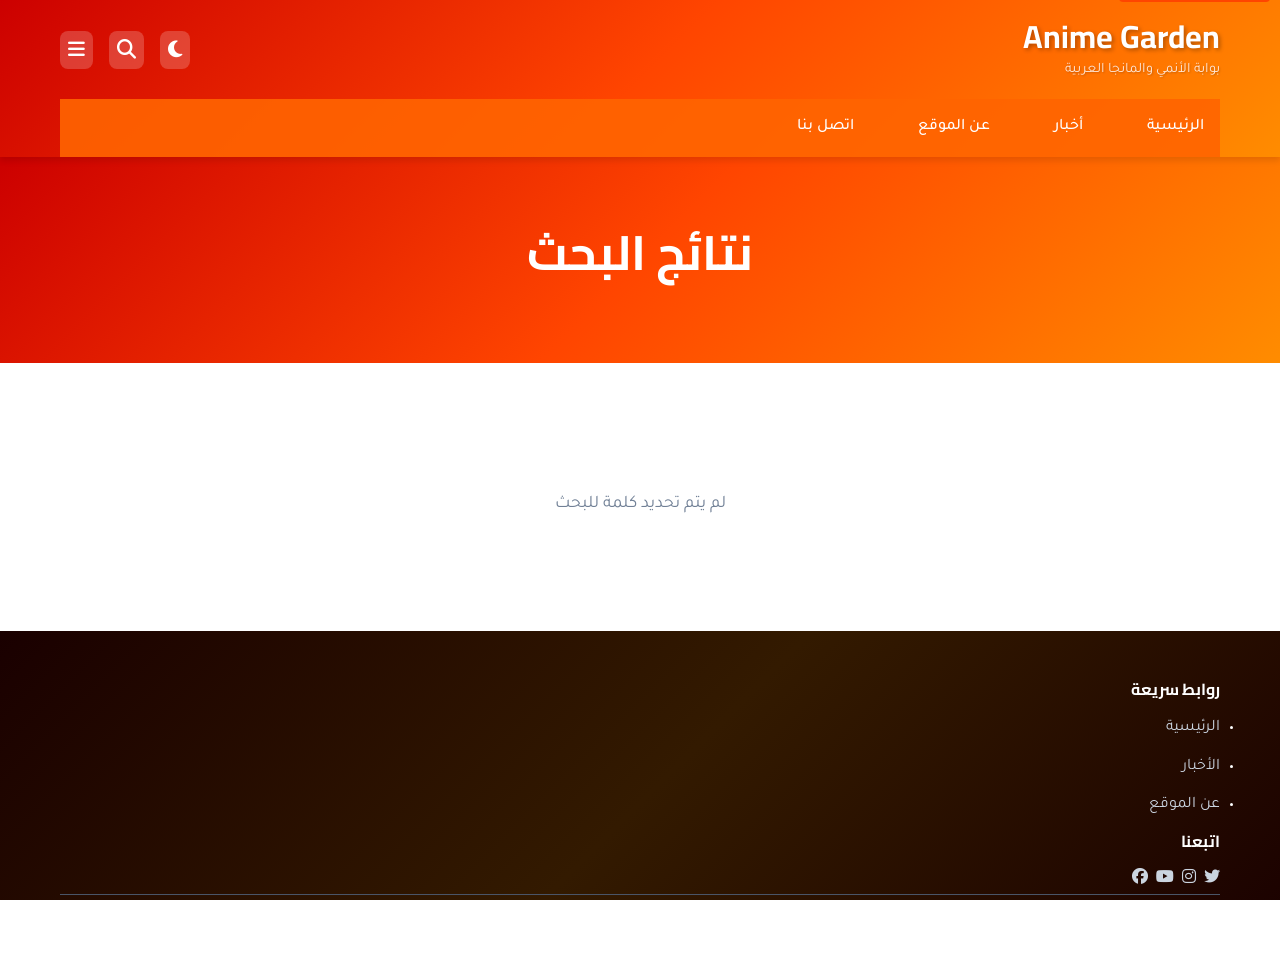
<file: 1-dossier/search.html>
<!DOCTYPE html>
<html lang="ar" dir="rtl">
<head>
    <meta charset="UTF-8">
    <meta name="viewport" content="width=device-width, initial-scale=1.0, maximum-scale=5.0, user-scalable=yes">
    <meta name="theme-color" content="#ff4500">
    <meta name="description" content="نتائج البحث - Anime Garden">
    <title>نتائج البحث - Anime Garden</title>
    <link rel="icon" type="image/png" href="images/logo.png">
    <link rel="apple-touch-icon" href="images/logo.png">
    <link rel="preconnect" href="https://fonts.googleapis.com">
    <link rel="preconnect" href="https://fonts.gstatic.com" crossorigin>
    <link href="https://fonts.googleapis.com/css2?family=Cairo:wght@300;400;600;700&family=Tajawal:wght@300;400;500;700&display=swap" rel="stylesheet">
    <link rel="stylesheet" href="https://cdnjs.cloudflare.com/ajax/libs/font-awesome/6.4.0/css/all.min.css">
    <link rel="stylesheet" href="css/style.css">
    <link rel="stylesheet" href="css/responsive.css">
</head>
<body>
    <a class="skip-link" href="#main-content">تخطي إلى المحتوى</a>
    
    <!-- Header -->
    <header class="header">
        <div class="container">
            <div class="header-top">
                <div class="logo">
                    <a href="index.html">
                        <h1>Anime Garden</h1>
                        <span>بوابة الأنمي والمانجا العربية</span>
                    </a>
                </div>
                <div class="header-actions">
                    <button id="dark-mode-toggle" class="dark-mode-toggle" aria-pressed="false" aria-label="تبديل الوضع الداكن">
                        <i class="fas fa-moon" aria-hidden="true"></i>
                    </button>
                    <button class="search-toggle" aria-label="فتح البحث">
                        <i class="fas fa-search" aria-hidden="true"></i>
                    </button>
                    <button class="mobile-menu-toggle" aria-label="قائمة الهاتف المتحرك">
                        <i class="fas fa-bars" aria-hidden="true"></i>
                    </button>
                </div>
            </div>

            <nav class="main-nav">
                <ul>
                    <li><a href="index.html">الرئيسية</a></li>
                    <li><a href="news.html">أخبار</a></li>
                    <li><a href="about.html">عن الموقع</a></li>
                    <li><a href="contact.html">اتصل بنا</a></li>
                </ul>
            </nav>
        </div>
    </header>

    <!-- Search Overlay -->
    <div class="search-overlay">
        <div class="search-container">
            <button class="close-search">
                <i class="fas fa-times"></i>
            </button>
            <form class="search-form">
                <input type="text" name="q" placeholder="ابحث في الأنمي، المانجا، الأخبار..." dir="rtl" aria-label="بحث الموقع">
                <button type="submit" aria-label="إرسال بحث">
                    <i class="fas fa-search" aria-hidden="true"></i>
                </button>
            </form>
        </div>
    </div>

    <!-- Page Header -->
    <div class="page-header">
        <div class="container">
            <h1>نتائج البحث</h1>
            <p id="search-query"></p>
        </div>
    </div>

    <!-- Main Content -->
    <main class="main-content" id="main-content">
        <div class="container">
            <div id="search-results" style="text-align: center; padding: 2rem;">
                <p style="font-size: 1.1rem; color: var(--text-light);">جاري تحميل النتائج...</p>
            </div>
        </div>
    </main>

    <!-- Footer -->
    <footer class="footer">
        <div class="container">
            <div class="footer-links">
                <div class="footer-column">
                    <h4>روابط سريعة</h4>
                    <ul>
                        <li><a href="index.html">الرئيسية</a></li>
                        <li><a href="news.html">الأخبار</a></li>
                        <li><a href="about.html">عن الموقع</a></li>
                    </ul>
                </div>
                <div class="footer-column">
                    <h4>اتبعنا</h4>
                    <div class="social-links">
                        <a href="#"><i class="fab fa-twitter"></i></a>
                        <a href="#"><i class="fab fa-instagram"></i></a>
                        <a href="#"><i class="fab fa-youtube"></i></a>
                        <a href="#"><i class="fab fa-facebook"></i></a>
                    </div>
                </div>
            </div>

            <div class="footer-bottom">
                <p>&copy; 2025 Anime Garden. جميع الحقوق محفوظة.</p>
            </div>
        </div>
    </footer>

    <script src="js/dark-mode.js" defer></script>
    <script src="js/search.js" defer></script>
    <script src="js/script.js" defer></script>
</body>
</html>
</file>
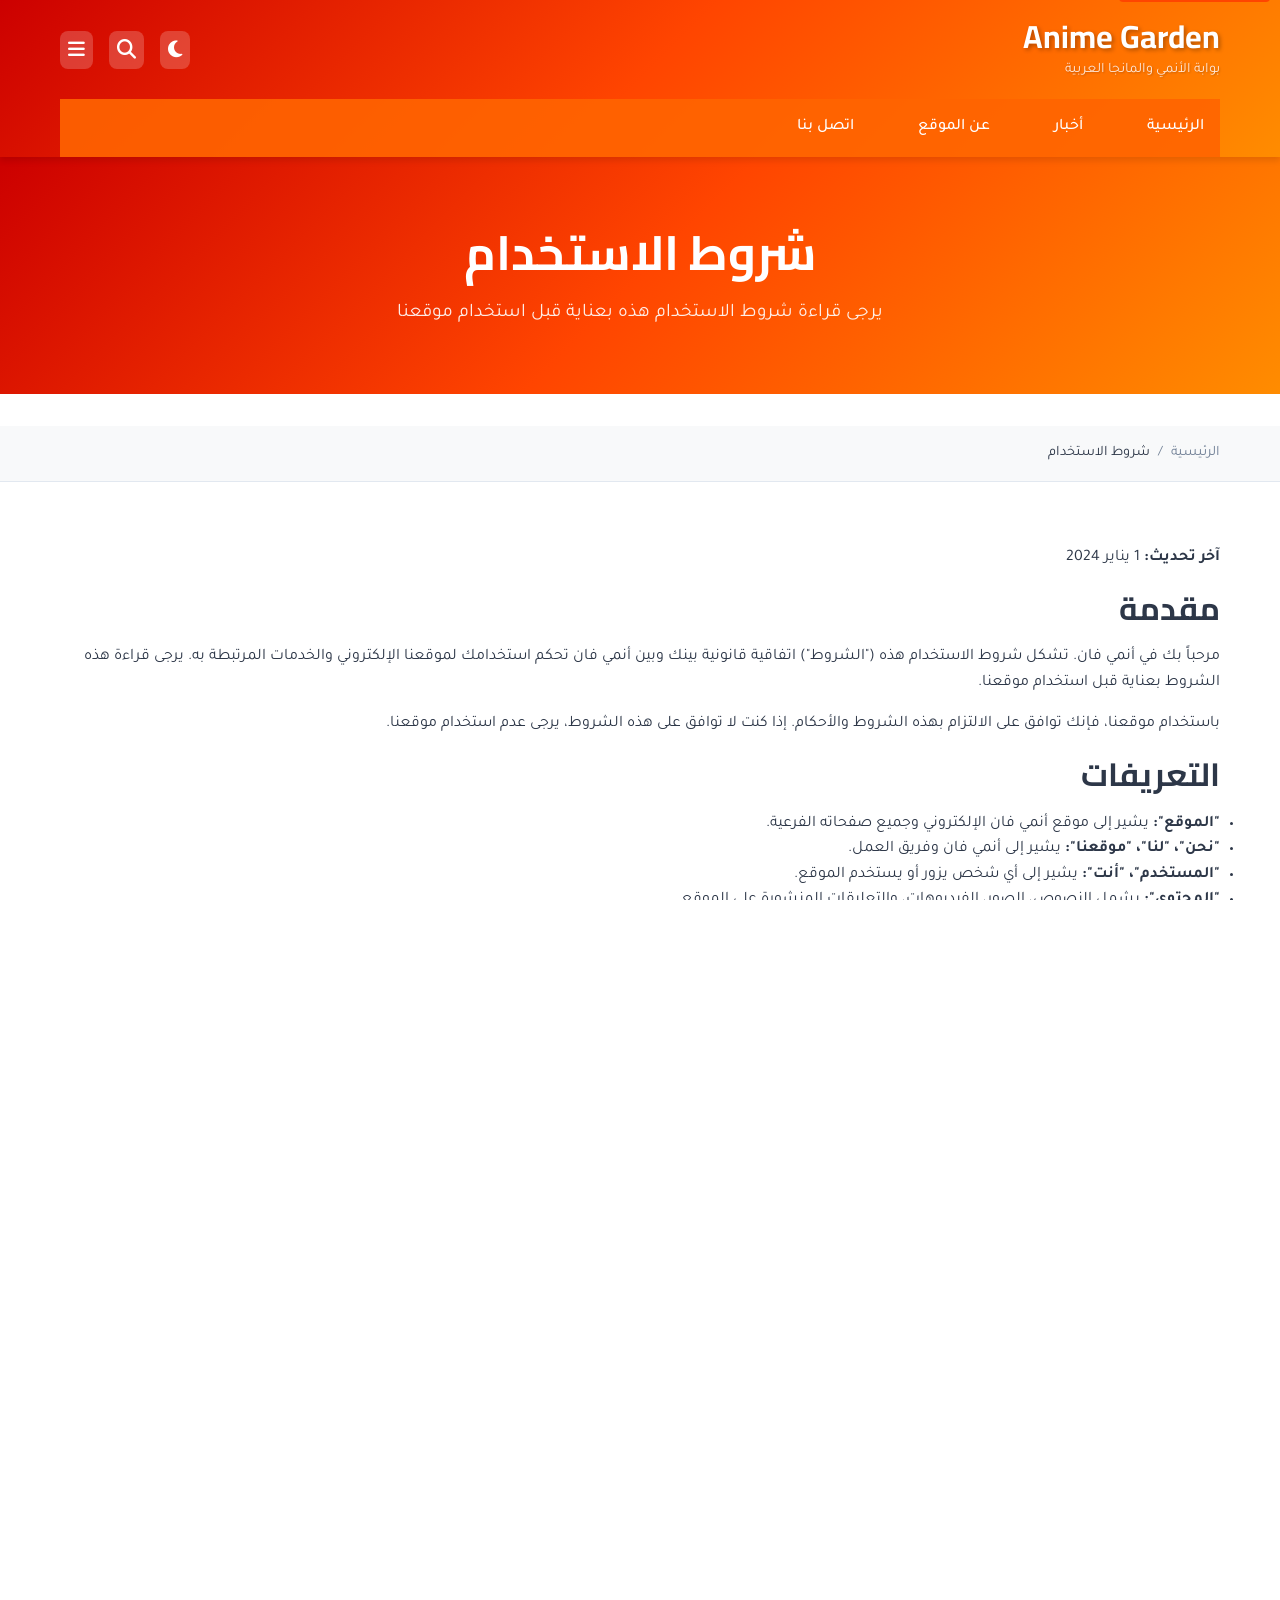
<file: 1-dossier/terms.html>
<!DOCTYPE html>
<html lang="ar" dir="rtl">
<head>
    <meta charset="UTF-8">
    <meta name="viewport" content="width=device-width, initial-scale=1.0">
    <meta name="description" content="قراءة شروط الاستخدام لموقع أنمي فان - حقوق الاستخدام، المحتوى، والمسؤوليات.">
    <title>شروط الاستخدام - Anime Garden</title>
    <link rel="icon" type="image/png" href="images/Basmato (1).png">
    <link rel="apple-touch-icon" href="images/Basmato (1).png">
    <link rel="preconnect" href="https://fonts.googleapis.com">
    <link rel="preconnect" href="https://fonts.gstatic.com" crossorigin>
    <link href="https://fonts.googleapis.com/css2?family=Cairo:wght@300;400;600;700&family=Tajawal:wght@300;400;500;700&display=swap" rel="stylesheet">
    <link rel="stylesheet" href="https://cdnjs.cloudflare.com/ajax/libs/font-awesome/6.4.0/css/all.min.css">
    <link rel="stylesheet" href="css/style.css">
    <link rel="stylesheet" href="css/responsive.css">
</head>
<body>
    <a class="skip-link" href="#main-content">تخطي إلى المحتوى</a>
    <!-- Header -->
    <header class="header">
        <div class="container">
            <div class="header-top">
                <div class="logo">
                    <a href="index.html">
                        <h1>Anime Garden</h1>
                        <span>بوابة الأنمي والمانجا العربية</span>
                    </a>
                </div>
                <div class="header-actions">
                    <button id="dark-mode-toggle" class="dark-mode-toggle" aria-pressed="false" aria-label="تبديل الوضع الداكن">
                        <i class="fas fa-moon" aria-hidden="true"></i>
                    </button>
                    <button class="search-toggle" aria-label="فتح البحث">
                        <i class="fas fa-search" aria-hidden="true"></i>
                    </button>
                    <button class="mobile-menu-toggle" aria-label="قائمة الهاتف المتحرك">
                        <i class="fas fa-bars" aria-hidden="true"></i>
                    </button>
                </div>
            </div>

            <nav class="main-nav">
                <ul>
                    <li><a href="index.html">الرئيسية</a></li>
                    
                    <li><a href="news.html">أخبار</a></li>
                    
                    <li><a href="about.html">عن الموقع</a></li>
                    <li><a href="contact.html">اتصل بنا</a></li>
                </ul>
            </nav>
        </div>
    </header>

    <!-- Search Overlay -->
    <div class="search-overlay">
        <div class="search-container">
            <button class="close-search">
                <i class="fas fa-times"></i>
            </button>
            <form class="search-form">
                <input type="text" name="q" placeholder="ابحث في شروط الاستخدام..." dir="rtl" aria-label="بحث في شروط الاستخدام">
                <button type="submit" aria-label="إرسال بحث">
                    <i class="fas fa-search" aria-hidden="true"></i>
                </button>
            </form>
        </div>
    </div>

    <!-- Page Header -->
    <section class="page-header">
        <div class="container">
            <h1>شروط الاستخدام</h1>
            <p>يرجى قراءة شروط الاستخدام هذه بعناية قبل استخدام موقعنا</p>
        </div>
    </section>

    <!-- Breadcrumb -->
    <nav class="breadcrumb">
        <div class="container">
            <ol>
                <li><a href="index.html">الرئيسية</a></li>
                <li>شروط الاستخدام</li>
            </ol>
        </div>
    </nav>

    <!-- Terms Content -->
    <main id="main-content" class="main-content">
        <div class="container">
            <div class="terms-content">
                <!-- Last Updated -->
                <div class="last-updated">
                    <p><strong>آخر تحديث:</strong> 1 يناير 2024</p>
                </div>

                <!-- Introduction -->
                <section class="terms-section">
                    <h2>مقدمة</h2>
                    <p>مرحباً بك في أنمي فان. تشكل شروط الاستخدام هذه ("الشروط") اتفاقية قانونية بينك وبين أنمي فان تحكم استخدامك لموقعنا الإلكتروني والخدمات المرتبطة به. يرجى قراءة هذه الشروط بعناية قبل استخدام موقعنا.</p>
                    <p>باستخدام موقعنا، فإنك توافق على الالتزام بهذه الشروط والأحكام. إذا كنت لا توافق على هذه الشروط، يرجى عدم استخدام موقعنا.</p>
                </section>

                <!-- Definitions -->
                <section class="terms-section">
                    <h2>التعريفات</h2>
                    <ul class="terms-list">
                        <li><strong>"الموقع":</strong> يشير إلى موقع أنمي فان الإلكتروني وجميع صفحاته الفرعية.</li>
                        <li><strong>"نحن"، "لنا"، "موقعنا":</strong> يشير إلى أنمي فان وفريق العمل.</li>
                        <li><strong>"المستخدم"، "أنت":</strong> يشير إلى أي شخص يزور أو يستخدم الموقع.</li>
                        <li><strong>"المحتوى":</strong> يشمل النصوص، الصور، الفيديوهات، والتعليقات المنشورة على الموقع.</li>
                    </ul>
                </section>

                <!-- Acceptance of Terms -->
                <section class="terms-section">
                    <h2>القبول والشروط</h2>
                    <p>باستخدامك لهذا الموقع، فإنك تقر وتوافق على أنك قد قرأت وفهمت هذه الشروط وأنك توافق على الالتزام بها. إذا كنت تقوم باستخدام الموقع نيابة عن مؤسسة أو شركة، فإنك تضمن أنك مخول بالتصرف نيابة عن تلك المؤسسة أو الشركة.</p>
                </section>

                <!-- User Accounts -->
                <section class="terms-section">
                    <h2>الحسابات والمستخدمين</h2>
                    <h3>إنشاء الحساب:</h3>
                    <ul class="terms-list">
                        <li>يجب أن تكون 13 عاماً على الأقل لإنشاء حساب على موقعنا</li>
                        <li>يجب تقديم معلومات دقيقة وكاملة عند التسجيل</li>
                        <li>أنت مسؤول عن الحفاظ على سرية معلومات حسابك</li>
                        <li>أنت مسؤول عن جميع الأنشطة التي تتم تحت حسابك</li>
                    </ul>

                    <h3>إلغاء الحساب:</h3>
                    <p>نحتفظ بالحق في تعليق أو إنهاء حسابك في أي وقت إذا انتهكت هذه الشروط أو شاركت في سلوك نعتقد أنه غير قانوني أو يضر بالموقع أو مستخدميه.</p>
                </section>

                <!-- User Conduct -->
                <section class="terms-section">
                    <h2>سلوك المستخدم</h2>
                    <p>باستخدامك للموقع، فإنك توافق على:</p>
                    <ul class="terms-list">
                        <li>عدم استخدام الموقع لأي غرض غير قانوني أو غير مصرح به</li>
                        <li>عدم انتهاك أي قوانين محلية أو دولية سارية</li>
                        <li>عدم نشر محتوى غير لائق أو مسيء أو تحريضي</li>
                        <li>عدم التعدي على حقوق الملكية الفكرية للآخرين</li>
                        <li>عدم نشر فيروسات أو أي كود ضار</li>
                        <li>عدم جمع معلومات شخصية عن المستخدمين الآخرين</li>
                        <li>عدم إنشاء حسابات مزيفة أو انتحال هويات</li>
                        <li>عدم التدخل في عمل الموقع أو الخوادم</li>
                    </ul>
                </section>

                <!-- Content Guidelines -->
                <section class="terms-section">
                    <h2>إرشادات المحتوى</h2>
                    <h3>المحتوى المسموح به:</h3>
                    <ul class="terms-list">
                        <li>التعليقات البناءة والمناقشات المحترمة</li>
                        <li>المراجعات والتحليلات الموضوعية</li>
                        <li>المشاركات المتعلقة بموضوعات الأنمي والمانجا</li>
                        <li>الأسئلة والاستفسارات المهذبة</li>
                    </ul>

                    <h3>المحتوى الممنوع:</h3>
                    <ul class="terms-list">
                        <li>المحتوى الإباحي أو غير الأخلاقي</li>
                        <li>خطاب الكراهية أو التمييز</li>
                        <li>التهديدات أو المضايقات</li>
                        <li>المعلومات الكاذبة أو المضللة</li>
                        <li>الإعلانات التجارية غير المصرح بها</li>
                        <li>روابط لمواقع ضارة أو غير قانونية</li>
                        <li>المحتوى الذي ينتهك حقوق الطبع والنشر</li>
                    </ul>
                </section>

                <!-- Intellectual Property -->
                <section class="terms-section">
                    <h2>الملكية الفكرية</h2>
                    <h3>حقوقنا:</h3>
                    <p>جميع المحتوى الأصلي على الموقع، بما في ذلك النصوص، الرسومات، الشعارات، والتصميم، مملوك لأنمي فان ومحمي بقوانين حقوق الطبع والنشر.</p>

                    <h3>حقوق الطرف الثالث:</h3>
                    <p>نحن نحترم حقوق الملكية الفكرية للآخرين. جميع أسماء الأنمي، المانجا، والشخصيات المذكورة على الموقع هي ملك لأصحابها الأصليين.</p>

                    <h3>رخصة الاستخدام:</h3>
                    <p>نمنحك ترخيصاً محدوداً وغير حصري وغير قابل للتحويل للوصول إلى الموقع واستخدامه لأغراضك الشخصية غير التجارية.</p>
                </section>

                <!-- User Content -->
                <section class="terms-section">
                    <h2>محتوى المستخدم</h2>
                    <h3>حقوق النشر:</h3>
                    <p>أنت تحتفظ بحقوق الطبع والنشر لأي محتوى تنشره على موقعنا. ومع ذلك، بإنشائك للمحتوى، فإنك تمنحنا ترخيصاً عالمياً وغير حصرياً لاستخدام وتعديل وعرض وتوزيع هذا المحتوى على موقعنا.</p>

                    <h3>الضمانات:</h3>
                    <p>أنت تضمن أن أي محتوى تنشره:</p>
                    <ul class="terms-list">
                        <li>أنت المالك القانوني له أو لديك الحق في نشره</li>
                        <li>لا ينتهك أي حقوق ملكية فكرية للآخرين</li>
                        <li>لا ينتهك أي قوانين أو لوائح سارية</li>
                        <li>ليس ضاراً أو مسيئاً أو غير قانوني</li>
                    </ul>
                </section>

                <!-- Copyright Policy -->
                <section class="terms-section">
                    <h2>سياسة حقوق الطبع والنشر</h2>
                    <p>نحن نحترم حقوق الملكية الفكرية للآخرين ونتوقع من مستخدمينا فعل الشيء نفسه. إذا كنت تعتقد أن محتوى على موقعنا ينتهك حقوق الطبع والنشر الخاصة بك، يرجى الاتصال بنا على:</p>
                    <div class="contact-details">
                        <p><strong>البريد الإلكتروني:</strong> copyright@animefan.com</p>
                    </div>
                    <p>يجب أن يتضمن إشعارك المعلومات التالية:</p>
                    <ul class="terms-list">
                        <li>توقيع المالك أو الشخص المخول بالتصرف نيابة عنه</li>
                        <li>وصف العمل المحمي بحقوق الطبع والنشر</li>
                        <li>وصف للمحتوى المنتهك وموقعه على الموقع</li>
                        <li>معلومات الاتصال الخاصة بك</li>
                        <li>بيان بأنك تعتقد بحسن نية أن استخدام العمل غير مصرح به</li>
                        <li>بيان بأن المعلومات في الإشعار دقيقة</li>
                    </ul>
                </section>

                <!-- Disclaimer of Warranties -->
                <section class="terms-section">
                    <h2>إخلاء المسؤولية عن الضمانات</h2>
                    <p>يتم توفير الموقع على أساس "كما هو" و"كما هو متاح". نحن لا نقدم أي ضمانات، صريحة أو ضمنية، بما في ذلك على سبيل المثال لا الحصر:</p>
                    <ul class="terms-list">
                        <li>ضمانات قابلية التسويق أو الملاءمة لغرض معين</li>
                        <li>ضمانات عدم الانتهاك</li>
                        <li>ضمانات أن الموقع سيعمل دون انقطاع أو خالٍ من الأخطاء</li>
                        <li>ضمانات دقة أو اكتمال أو حداثة أي معلومات على الموقع</li>
                    </ul>
                </section>

                <!-- Limitation of Liability -->
                <section class="terms-section">
                    <h2>تحديد المسؤولية</h2>
                    <p>لن نكون مسؤولين تجاهك أو تجاه أي طرف ثالث عن أي أضرار مباشرة أو غير مباشرة أو عرضية أو تبعية أو عقابية تنشأ عن أو تتعلق باستخدامك للموقع، بما في ذلك على سبيل المثال لا الحصر:</p>
                    <ul class="terms-list">
                        <li>فقدان البيانات أو المعلومات</li>
                        <li>فقدان الأرباح أو فرص العمل</li>
                        <li>التكاليف البديلة</li>
                        <li>أي أضرار ناتجة عن أخطاء أو سهو في المحتوى</li>
                    </ul>
                </section>

                <!-- Indemnification -->
                <section class="terms-section">
                    <h2>التعويض</h2>
                    <p>أنت توافق على تعويضنا وحمايتنا من أي ومطالبات أو أضرار أو التزامات أو خسائر أو تكاليف ونفقات (بما في ذلك أتعاب المحاماة المعقولة) الناشئة عن أو المتعلقة:</p>
                    <ul class="terms-list">
                        <li>انتهاكك لهذه الشروط</li>
                        <li>استخدامك للموقع</li>
                        <li>انتهاكك لحقوق أي طرف ثالث</li>
                        <li>أي محتوى تنشره على الموقع</li>
                    </ul>
                </section>

                <!-- Third-Party Links -->
                <section class="terms-section">
                    <h2>روابط الطرف الثالث</h2>
                    <p>قد يحتوي موقعنا على روابط لمواقع تابعة لجهات خارجية. نحن لا نتحكم في هذه المواقع ولا نتحمل أي مسؤولية عن محتواها أو ممارسات الخصوصية الخاصة بها. ننصحك بمراجعة شروط الاستخدام وسياسات الخصوصية لأي مواقع تابعة لجهات خارجية تزورها.</p>
                </section>

                <!-- Termination -->
                <section class="terms-section">
                    <h2>الإنهاء</h2>
                    <p>يحق لنا، وفقاً لتقديرنا الخاص، إنهاء أو تعليق وصولك إلى الموقع فوراً، دون إشعار مسبق أو مسؤولية، لأي سبب بما في ذلك على سبيل المثال لا الحصر انتهاكك لهذه الشروط.</p>
                    <p>بعد الإنهاء، سيتوقف حقك في استخدام الموقع فوراً. جميع أحكام الشروط التي من طبيعتها أن تبقى سارية بعد الإنهاء ستبقى سارية، بما في ذلك أحكام الملكية، إخلاء المسؤولية، والتعويض.</p>
                </section>

                <!-- Governing Law -->
                <section class="terms-section">
                    <h2>القانون الحاكم</h2>
                    <p>تخضع هذه الشروط وتفسر وفقاً لقوانين المملكة العربية السعودية. أنت توافق على الخضوع للاختصاص الحصري للمحاكم الموجودة في المملكة العربية السعودية لأي نزاع ينشأ عن أو يتعلق باستخدامك للموقع أو هذه الشروط.</p>
                </section>

                <!-- Changes to Terms -->
                <section class="terms-section">
                    <h2>تغييرات على الشروط</h2>
                    <p>نحتفظ بالحق، وفقاً لتقديرنا الخاص، في تعديل أو استبدال هذه الشروط في أي وقت. إذا كانت التعديلات جوهرية، سنقوم بتوفير إشعار قبل 30 يوماً على الأقل من سريان أي شروط جديدة. ما يشكل تغييراً جوهرياً سيتم تحديده وفقاً لتقديرنا الخاص.</p>
                    <p>بمواصلة الوصول إلى موقعنا أو استخدامه بعد أن تصبح تلك التعديلات سارية، فإنك توافق على الالتزام بالشروط المعدلة. إذا كنت لا توافق على الشروط الجديدة، يرجى التوقف عن استخدام الموقع.</p>
                </section>

                <!-- Severability -->
                <section class="terms-section">
                    <h2>قابلية الفصل</h2>
                    <p>إذا تم الحكم على أي حكم من هذه الشروط بأنه غير قانوني أو باطل أو غير قابل للتنفيذ لأي سبب، فإن هذا الحكم يعتبر قابلاً للفصل عن هذه الشروط ولا يؤثر على صلاحية وقابلية تنفيذ أي أحكام remaining.</p>
                </section>

                <!-- Entire Agreement -->
                <section class="terms-section">
                    <h2>الاتفاقية الكاملة</h2>
                    <p>تشكل هذه الشروط الاتفاقية الكاملة بيننا وبينك فيما يتعلق باستخدام الموقع، وتحل محل جميع الاتفاقيات والتفاهمات السابقة والموازية فيما يتعلق بالموضوع نفسه.</p>
                </section>

                <!-- Contact Information -->
                <section class="terms-section">
                    <h2>معلومات الاتصال</h2>
                    <p>إذا كان لديك أي أسئلة حول هذه الشروط، يرجى الاتصال بنا:</p>
                    <div class="contact-details">
                        <p><strong>البريد الإلكتروني:</strong> terms@animefan.com</p>
                        <p><strong>النموذج:</strong> <a href="contact.html">صفحة اتصل بنا</a></p>
                        <p><strong>البريد:</strong> ص.ب 12345، الرياض 12345، المملكة العربية السعودية</p>
                    </div>
                </section>

                <!-- Acceptance -->
                <section class="terms-section acceptance-section">
                    <h2>القبول</h2>
                    <p>باستخدامك لهذا الموقع، فإنك تقر بأنك قد قرأت هذه الشروط وفهمتها وتوافق على الالتزام بها.</p>
                </section>
            </div>
        </div>
    </main>

    <!-- Footer -->
    <footer class="footer">
        <div class="container">
            <div class="footer-content">
                <div class="footer-section">
                    <div class="footer-logo">
                        <h3>أنمي فان</h3>
                        <p>بوابة الأنمي والمانجا العربية الأولى</p>
                    </div>
                    <p class="footer-description">
                        موقع متخصص في أخبار ومراجعات الأنمي والمانجا للجمهور العربي. نقدم محتوى عالي الجودة بشغف واهتمام.
                    </p>
                </div>

                <div class="footer-section">
                    <h4>روابط سريعة</h4>
                    <ul class="footer-links">
                        <li><a href="index.html">الرئيسية</a></li>
                        <li><a href="about.html">عن الموقع</a></li>
                        <li><a href="contact.html">اتصل بنا</a></li>
                        <li><a href="privacy.html">سياسة الخصوصية</a></li>
                        <li><a href="terms.html">شروط الاستخدام</a></li>
                    </ul>
                </div>

                <div class="footer-section">
                    <h4>التصنيفات</h4>
                    <ul class="footer-links">
                        
                        <li><a href="news.html">أخبار</a></li>
                        
                    </ul>
                </div>

                <div class="footer-section">
                    <h4>اتصل بنا</h4>
                    <div class="contact-info">
                        <p><i class="fas fa-envelope"></i> info@animefan.com</p>
                        <p><i class="fas fa-phone"></i> +966 123 456 789</p>
                        <div class="social-links">
                            <a href="#"><i class="fab fa-twitter"></i></a>
                            <a href="#"><i class="fab fa-instagram"></i></a>
                            <a href="#"><i class="fab fa-youtube"></i></a>
                            <a href="#"><i class="fab fa-facebook"></i></a>
                        </div>
                    </div>
                </div>
            </div>

            <div class="footer-bottom">
                <p>&copy; 2024 أنمي فان. جميع الحقوق محفوظة.</p>
            </div>
        </div>
    </footer>

    <script src="js/dark-mode.js" defer></script>
    <script src="js/search.js" defer></script>
    <script src="js/script.js" defer></script>
</body>
</html>
</file>
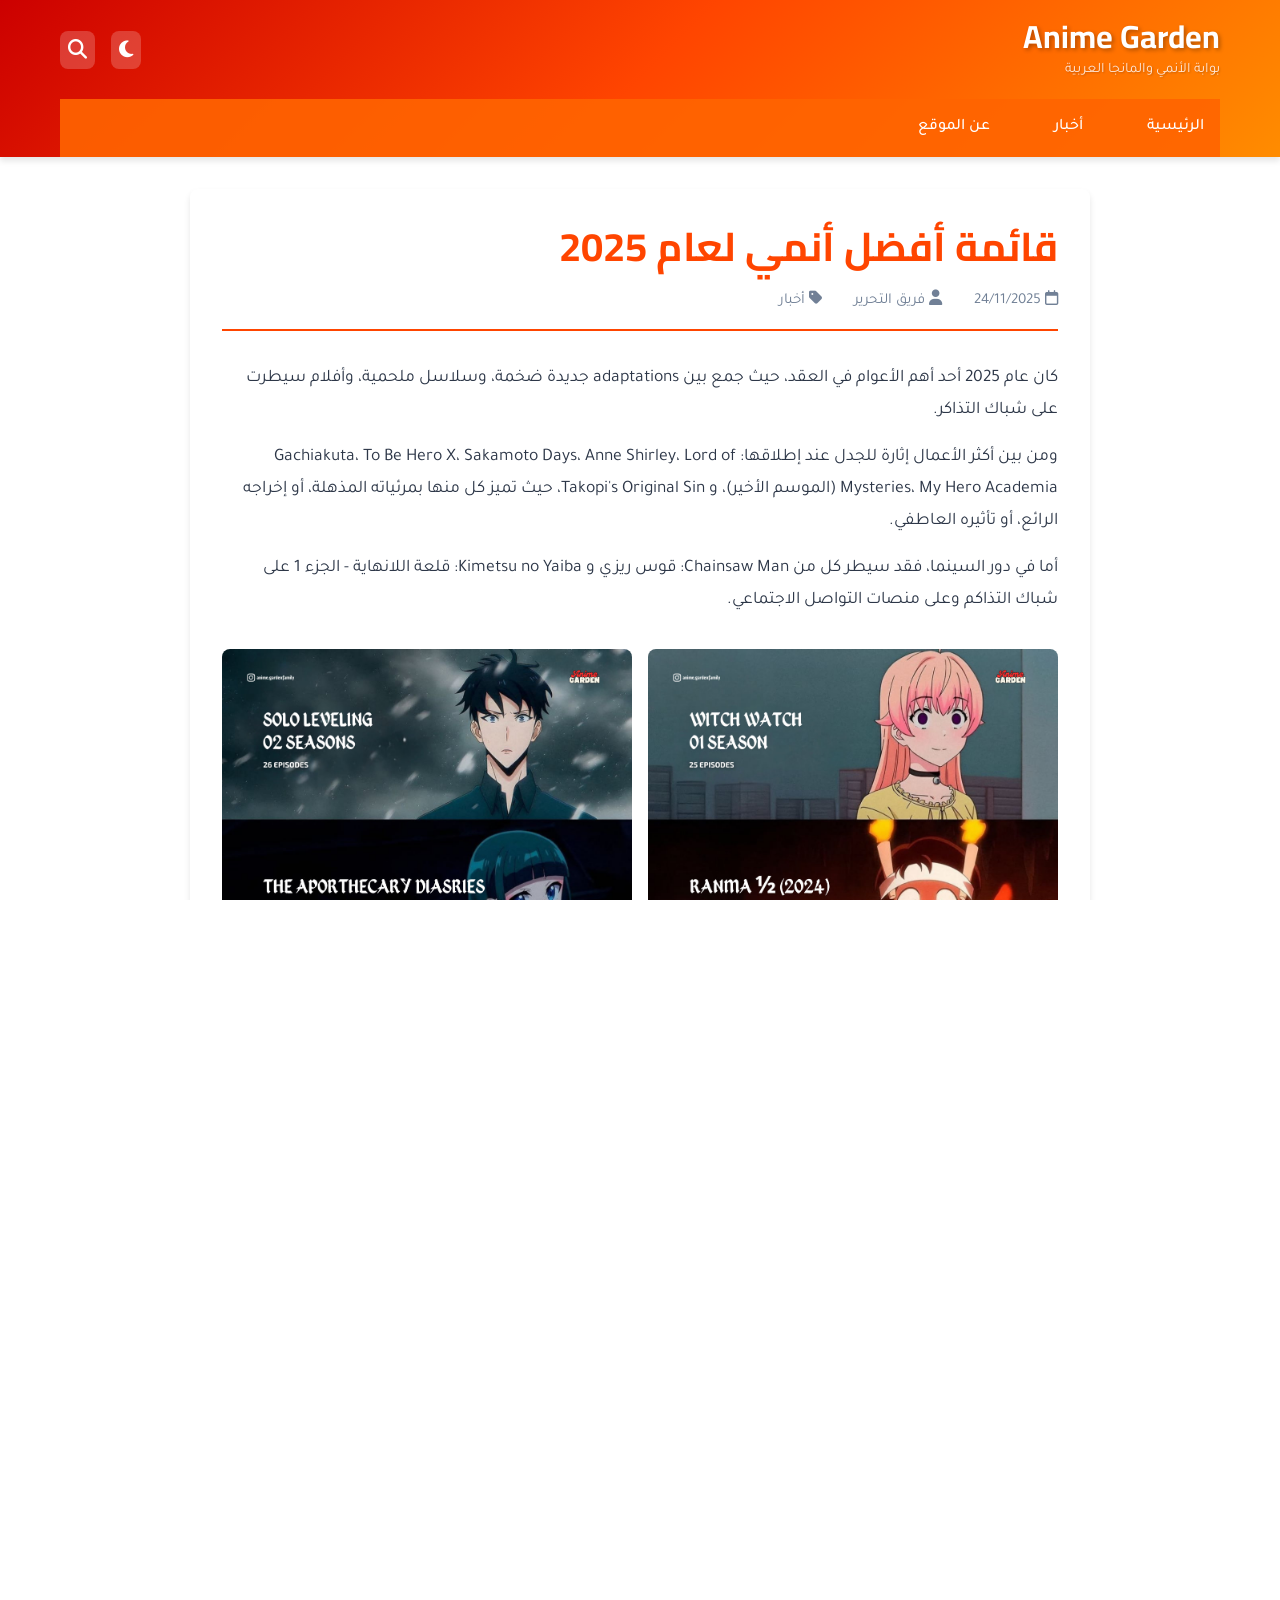
<file: 1-dossier/newsdetails/news1.html>
<!DOCTYPE html>
<html lang="ar" dir="rtl">
<head>
    <meta charset="UTF-8">
    <meta name="viewport" content="width=device-width, initial-scale=1.0">
    <meta name="theme-color" content="#ff4500">
    <meta name="description" content="تفاصيل الخبر - Anime Garden">
    <title>قائمة أفضل أنمي لعام 2025 - Anime Garden</title>
    <link rel="icon" type="image/png" href="../images/logo.png">
    <link rel="apple-touch-icon" href="../images/logo.png">
    <link rel="preconnect" href="https://fonts.googleapis.com">
    <link rel="preconnect" href="https://fonts.gstatic.com" crossorigin>
    <link href="https://fonts.googleapis.com/css2?family=Cairo:wght@300;400;600;700&family=Tajawal:wght@300;400;500;700&display=swap" rel="stylesheet">
    <link rel="stylesheet" href="https://cdnjs.cloudflare.com/ajax/libs/font-awesome/6.4.0/css/all.min.css">
    <link rel="stylesheet" href="../css/style.css">
    <link rel="stylesheet" href="../css/responsive.css">
    <style>
        .news-detail-container {
            max-width: 900px;
            margin: 2rem auto;
            background: var(--bg-white);
            border-radius: var(--radius);
            padding: 2rem;
            box-shadow: var(--shadow);
        }

        .dark-mode .news-detail-container {
            background: #2d3748;
            color: #f7fafc;
        }

        .news-detail-header {
            margin-bottom: 2rem;
            border-bottom: 2px solid var(--primary);
            padding-bottom: 1rem;
        }

        .news-detail-title {
            font-size: 2.5rem;
            color: var(--primary);
            margin-bottom: 1rem;
        }

        .dark-mode .news-detail-title {
            color: #ff6b35;
        }

        .news-meta {
            display: flex;
            gap: 2rem;
            color: var(--text-light);
            font-size: 0.95rem;
        }

        .dark-mode .news-meta {
            color: #a0aec0;
        }

        .news-image-gallery {
            margin: 2rem 0;
            display: grid;
            grid-template-columns: repeat(auto-fit, minmax(300px, 1fr));
            gap: 1rem;
        }

        .news-image-gallery img {
            width: 100%;
            border-radius: var(--radius);
            transition: transform 0.3s ease;
        }

        .news-image-gallery img:hover {
            transform: scale(1.02);
        }

        .news-content {
            font-size: 1.1rem;
            line-height: 1.8;
            color: var(--text-dark);
        }

        .dark-mode .news-content {
            color: #cbd5e0;
        }

        .back-link {
            display: inline-block;
            margin-top: 2rem;
            padding: 0.8rem 1.5rem;
            background: linear-gradient(135deg, #ff4500, #ff6b35);
            color: white;
            border-radius: var(--radius);
            text-decoration: none;
            transition: all 0.3s ease;
        }

        .back-link:hover {
            transform: translateY(-2px);
            box-shadow: 0 6px 20px rgba(255, 69, 0, 0.4);
        }
    </style>
</head>
<body>
    <!-- Header -->
    <header class="header">
        <div class="container">
            <div class="header-top">
                <div class="logo">
                    <a href="../index.html">
                        <h1>Anime Garden</h1>
                        <span>بوابة الأنمي والمانجا العربية</span>
                    </a>
                </div>
                <div class="header-actions">
                    <button id="dark-mode-toggle" class="dark-mode-toggle" aria-pressed="false" aria-label="تبديل الوضع الداكن">
                        <i class="fas fa-moon" aria-hidden="true"></i>
                    </button>
                    <button class="search-toggle" aria-label="فتح البحث">
                        <i class="fas fa-search" aria-hidden="true"></i>
                    </button>
                </div>
            </div>
            <nav class="main-nav">
                <ul>
                    <li><a href="../index.html">الرئيسية</a></li>
                    <li><a href="../news.html">أخبار</a></li>
                    <li><a href="../about.html">عن الموقع</a></li>
                </ul>
            </nav>
        </div>
    </header>

    <!-- Main Content -->
    <main class="news-detail-container">
        <article>
            <div class="news-detail-header">
                <h1 class="news-detail-title">قائمة أفضل أنمي لعام 2025</h1>
                <div class="news-meta">
                    <span><i class="far fa-calendar"></i> 24/11/2025</span>
                    <span><i class="fas fa-user"></i> فريق التحرير</span>
                    <span><i class="fas fa-tag"></i> أخبار</span>
                </div>
            </div>

            <div class="news-content">
                <p>كان عام 2025 أحد أهم الأعوام في العقد، حيث جمع بين adaptations جديدة ضخمة، وسلاسل ملحمية، وأفلام سيطرت على شباك التذاكر.</p>

                <p>ومن بين أكثر الأعمال إثارة للجدل عند إطلاقها: Gachiakuta، To Be Hero X، Sakamoto Days، Anne Shirley، Lord of Mysteries، My Hero Academia (الموسم الأخير)، و Takopi's Original Sin، حيث تميز كل منها بمرئياته المذهلة، أو إخراجه الرائع، أو تأثيره العاطفي.</p>

                <p>أما في دور السينما، فقد سيطر كل من Chainsaw Man: قوس ريزي و Kimetsu no Yaiba: قلعة اللانهاية - الجزء 1 على شباك التذاكم وعلى منصات التواصل الاجتماعي.</p>

                <div class="news-image-gallery">
                    <img src="imagesdetail/image5 (1).jpg" alt="أفضل أنميات 2025">
                    <img src="imagesdetail/image5 (2).jpg" alt="أفضل أنميات 2025">
                    <img src="imagesdetail/image5 (3).jpg" alt="أفضل أنميات 2025">
                </div>

                <p>أما فيما يخص المسلسلات القادمة، فقد شهدنا عامًا حافلاً بأعمال ثقيلة الوزن مثل: Solo Leveling 2، The Apothecary Diaries 2، Kaijuu No. 8 2، Dandadan 2، Fire Force 3، Link Click: قوس بريدون، One Piece - قوس رأس البيضة، Blue Exorcist: قوس الليلة الزرقاء، Spy x Family 3، و Boku no Hero Academia - الموسم الأخير.</p>

                <div class="news-image-gallery">
                    <img src="imagesdetail/image5 (4).jpg" alt="أفضل أنميات 2025">
                    <img src="imagesdetail/image5 (5).jpg" alt="أفضل أنميات 2025">
                    <img src="imagesdetail/image5 (6).jpg" alt="أفضل أنميات 2025">
                    <img src="imagesdetail/image5 (7).jpg" alt="أفضل أنميات 2025">
                    <img src="imagesdetail/image5 (8).jpg" alt="أفضل أنميات 2025">
                    <img src="imagesdetail/image5 (9).jpg" alt="أفضل أنميات 2025">
                    <img src="imagesdetail/image5 (10).jpg" alt="أفضل أنميات 2025">
                    <img src="imagesdetail/image5 (11).jpg" alt="أفضل أنميات 2025">
                </div>

                <p>مع هذا العدد الكبير من الأعمال عالية الجودة، أثبت عام 2025 نفسه كواحد من أكثر الأعوام اكتمالاً وتنوعاً في العقد لعشاق الأنمي. 🔥</p>
            </div>

            <a href="../index.html" class="back-link"><i class="fas fa-arrow-right"></i> العودة للرئيسية</a>
        </article>
    </main>

    <!-- Footer -->
    <footer class="footer">
        <div class="container">
            <div class="footer-bottom">
                <p>&copy; 2025 Anime Garden. جميع الحقوق محفوظة.</p>
            </div>
        </div>
    </footer>

    <script src="../js/dark-mode.js" defer></script>
</body>
</html>
</file>
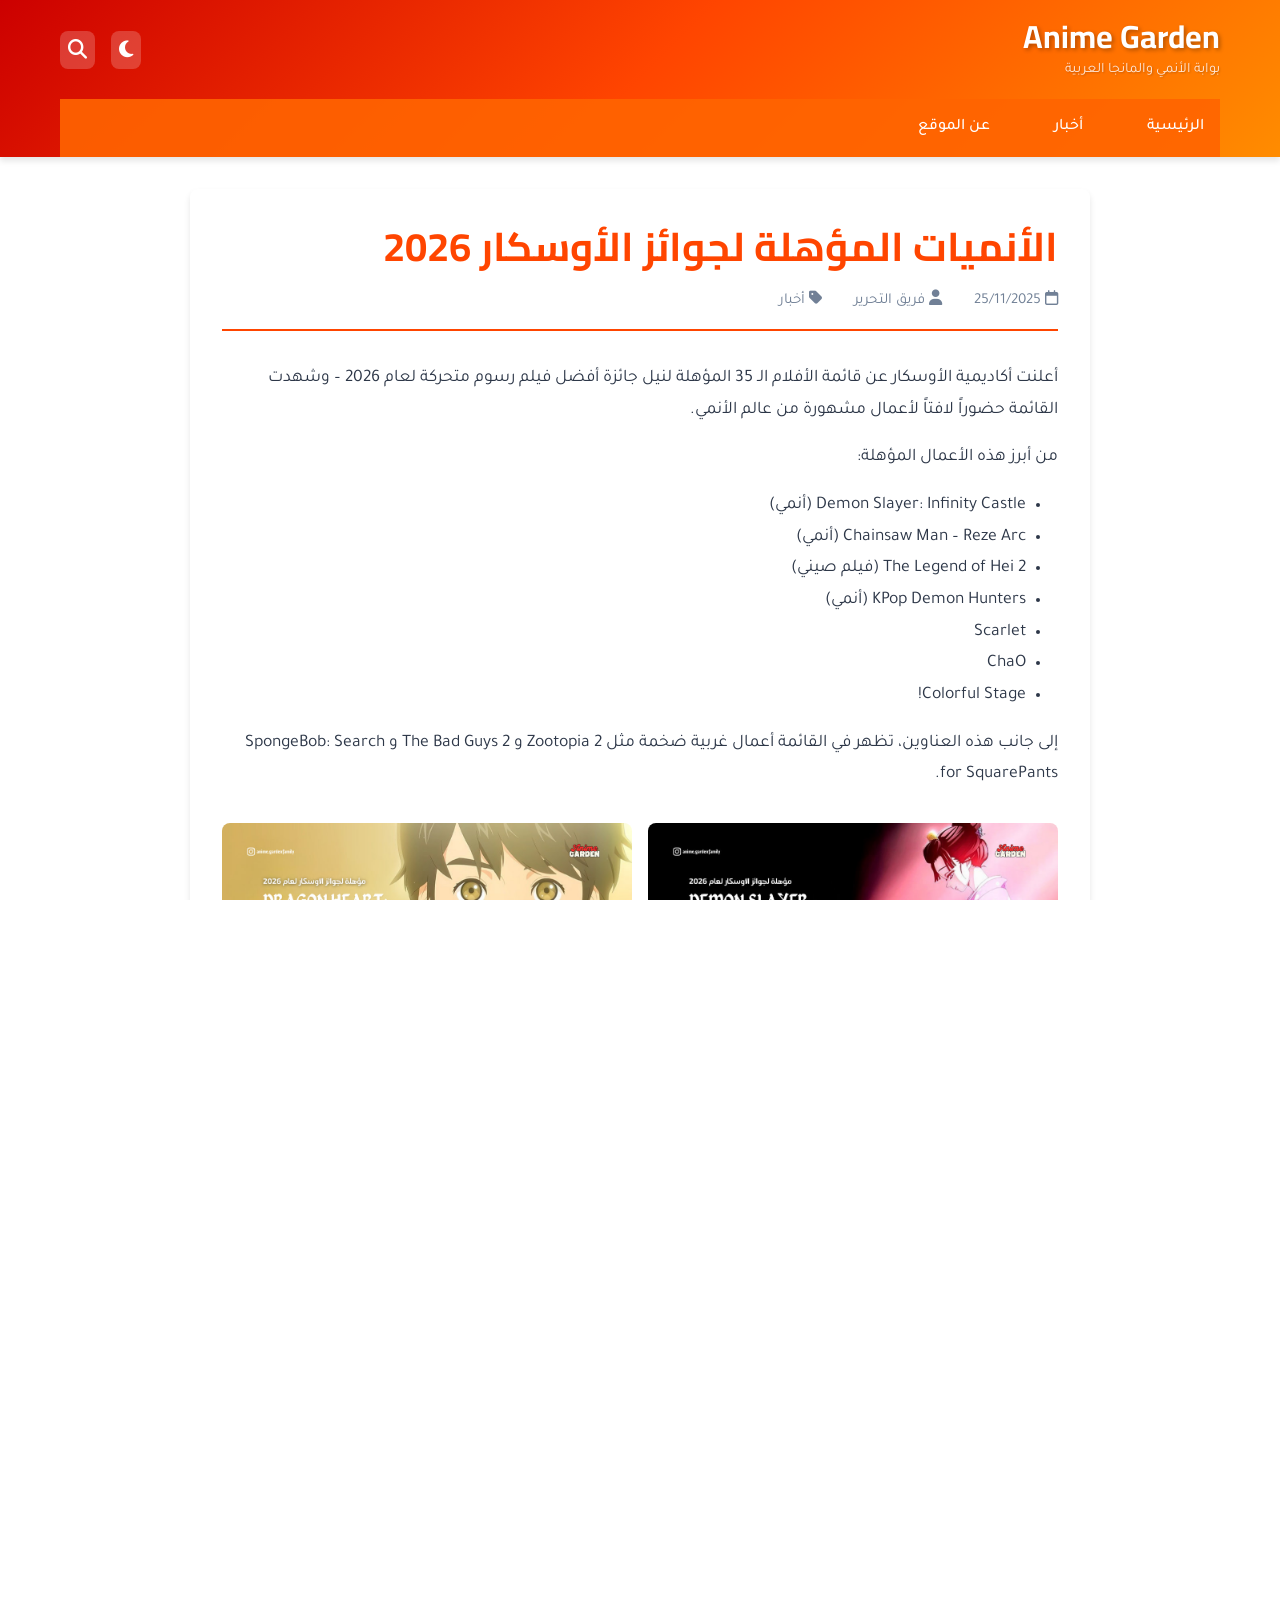
<file: 1-dossier/newsdetails/news2.html>
<!DOCTYPE html>
<html lang="ar" dir="rtl">
<head>
    <meta charset="UTF-8">
    <meta name="viewport" content="width=device-width, initial-scale=1.0">
    <meta name="theme-color" content="#ff4500">
    <meta name="description" content="تفاصيل الخبر - Anime Garden">
    <title>الأنميات المؤهلة لجوائز الأوسكار 2026 - Anime Garden</title>
    <link rel="icon" type="image/png" href="../images/logo.png">
    <link rel="apple-touch-icon" href="../images/logo.png">
    <link rel="preconnect" href="https://fonts.googleapis.com">
    <link rel="preconnect" href="https://fonts.gstatic.com" crossorigin>
    <link href="https://fonts.googleapis.com/css2?family=Cairo:wght@300;400;600;700&family=Tajawal:wght@300;400;500;700&display=swap" rel="stylesheet">
    <link rel="stylesheet" href="https://cdnjs.cloudflare.com/ajax/libs/font-awesome/6.4.0/css/all.min.css">
    <link rel="stylesheet" href="../css/style.css">
    <link rel="stylesheet" href="../css/responsive.css">
    <style>
        .news-detail-container {
            max-width: 900px;
            margin: 2rem auto;
            background: var(--bg-white);
            border-radius: var(--radius);
            padding: 2rem;
            box-shadow: var(--shadow);
        }

        .dark-mode .news-detail-container {
            background: #2d3748;
            color: #f7fafc;
        }

        .news-detail-header {
            margin-bottom: 2rem;
            border-bottom: 2px solid var(--primary);
            padding-bottom: 1rem;
        }

        .news-detail-title {
            font-size: 2.5rem;
            color: var(--primary);
            margin-bottom: 1rem;
        }

        .dark-mode .news-detail-title {
            color: #ff6b35;
        }

        .news-meta {
            display: flex;
            gap: 2rem;
            color: var(--text-light);
            font-size: 0.95rem;
        }

        .dark-mode .news-meta {
            color: #a0aec0;
        }

        .news-image-gallery {
            margin: 2rem 0;
            display: grid;
            grid-template-columns: repeat(auto-fit, minmax(300px, 1fr));
            gap: 1rem;
        }

        .news-image-gallery img {
            width: 100%;
            border-radius: var(--radius);
            transition: transform 0.3s ease;
        }

        .news-image-gallery img:hover {
            transform: scale(1.02);
        }

        .news-content {
            font-size: 1.1rem;
            line-height: 1.8;
            color: var(--text-dark);
        }

        .dark-mode .news-content {
            color: #cbd5e0;
        }

        .back-link {
            display: inline-block;
            margin-top: 2rem;
            padding: 0.8rem 1.5rem;
            background: linear-gradient(135deg, #ff4500, #ff6b35);
            color: white;
            border-radius: var(--radius);
            text-decoration: none;
            transition: all 0.3s ease;
        }

        .back-link:hover {
            transform: translateY(-2px);
            box-shadow: 0 6px 20px rgba(255, 69, 0, 0.4);
        }
    </style>
</head>
<body>
    <!-- Header -->
    <header class="header">
        <div class="container">
            <div class="header-top">
                <div class="logo">
                    <a href="../index.html">
                        <h1>Anime Garden</h1>
                        <span>بوابة الأنمي والمانجا العربية</span>
                    </a>
                </div>
                <div class="header-actions">
                    <button id="dark-mode-toggle" class="dark-mode-toggle" aria-pressed="false" aria-label="تبديل الوضع الداكن">
                        <i class="fas fa-moon" aria-hidden="true"></i>
                    </button>
                    <button class="search-toggle" aria-label="فتح البحث">
                        <i class="fas fa-search" aria-hidden="true"></i>
                    </button>
                </div>
            </div>
            <nav class="main-nav">
                <ul>
                    <li><a href="../index.html">الرئيسية</a></li>
                    <li><a href="../news.html">أخبار</a></li>
                    <li><a href="../about.html">عن الموقع</a></li>
                </ul>
            </nav>
        </div>
    </header>

    <!-- Main Content -->
    <main class="news-detail-container">
        <article>
            <div class="news-detail-header">
                <h1 class="news-detail-title">الأنميات المؤهلة لجوائز الأوسكار 2026</h1>
                <div class="news-meta">
                    <span><i class="far fa-calendar"></i> 25/11/2025</span>
                    <span><i class="fas fa-user"></i> فريق التحرير</span>
                    <span><i class="fas fa-tag"></i> أخبار</span>
                </div>
            </div>

            <div class="news-content">
                <p>أعلنت أكاديمية الأوسكار عن قائمة الأفلام الـ 35 المؤهلة لنيل جائزة أفضل فيلم رسوم متحركة لعام 2026 – وشهدت القائمة حضوراً لافتاً لأعمال مشهورة من عالم الأنمي.</p>

                <p>من أبرز هذه الأعمال المؤهلة:</p>
                <ul style="margin-right: 2rem; margin-bottom: 1rem; color: var(--text-dark);">
                    <li>Demon Slayer: Infinity Castle (أنمي)</li>
                    <li>Chainsaw Man – Reze Arc (أنمي)</li>
                    <li>The Legend of Hei 2 (فيلم صيني)</li>
                    <li>KPop Demon Hunters (أنمي)</li>
                    <li>Scarlet</li>
                    <li>ChaO</li>
                    <li>Colorful Stage!</li>
                </ul>

                <p>إلى جانب هذه العناوين، تظهر في القائمة أعمال غربية ضخمة مثل Zootopia 2 و The Bad Guys 2 و SpongeBob: Search for SquarePants.</p>

                <div class="news-image-gallery">
                    <img src="imagesdetail/image6 (1).jpg" alt="جوائز الأوسكار 2026">
                    <img src="imagesdetail/image6 (2).jpg" alt="جوائز الأوسكار 2026">
                </div>

                <p>مهم: التواجد في هذه القائمة لا يضمن الحصول على ترشيح نهائي. يجب على كل فيلم أن يستوفي كافة شروط الأهلية التي تضعها الأكاديمية، بما في ذلك تحقيق عرض مؤهل في السوق الأمريكية، ليدخل بعدها في مرحلة التصويت الأولي المقرر في ديسمبر. سيتم الإعلان عن الأفلام المرشحة الرسمية في 22 يناير 2026، بينما تقام حفل توزيع الجوائز في 15 مارس 2026.</p>

                <p>ملاحظة غائب مفاجئ: غاب فيلم Ne Zha 2، أحد أعلى الأفلام دخلاً هذا العام، عن القائمة. يُعتقد أن غيابه مرتبط بأسباب فنية أو إجرائية (كعدم تقديمه للأكاديمية أو عدم توفره بعرض مؤهل في الولايات المتحدة) وليس بسبب قلة أهميته.</p>

                <p>مع وجود 35 فيلماً في السباق، لن يصل إلى القائمة النهائية سوى 5 مرشحين فقط. المعركة الحقيقية قد بدأت للتو.</p>


            <a href="../index.html" class="back-link"><i class="fas fa-arrow-right"></i> العودة للرئيسية</a>
        </article>
    </main>

    <!-- Footer -->
    <footer class="footer">
        <div class="container">
            <div class="footer-bottom">
                <p>&copy; 2025 Anime Garden. جميع الحقوق محفوظة.</p>
            </div>
        </div>
    </footer>

    <script src="../js/dark-mode.js" defer></script>
</body>
</html>
</file>
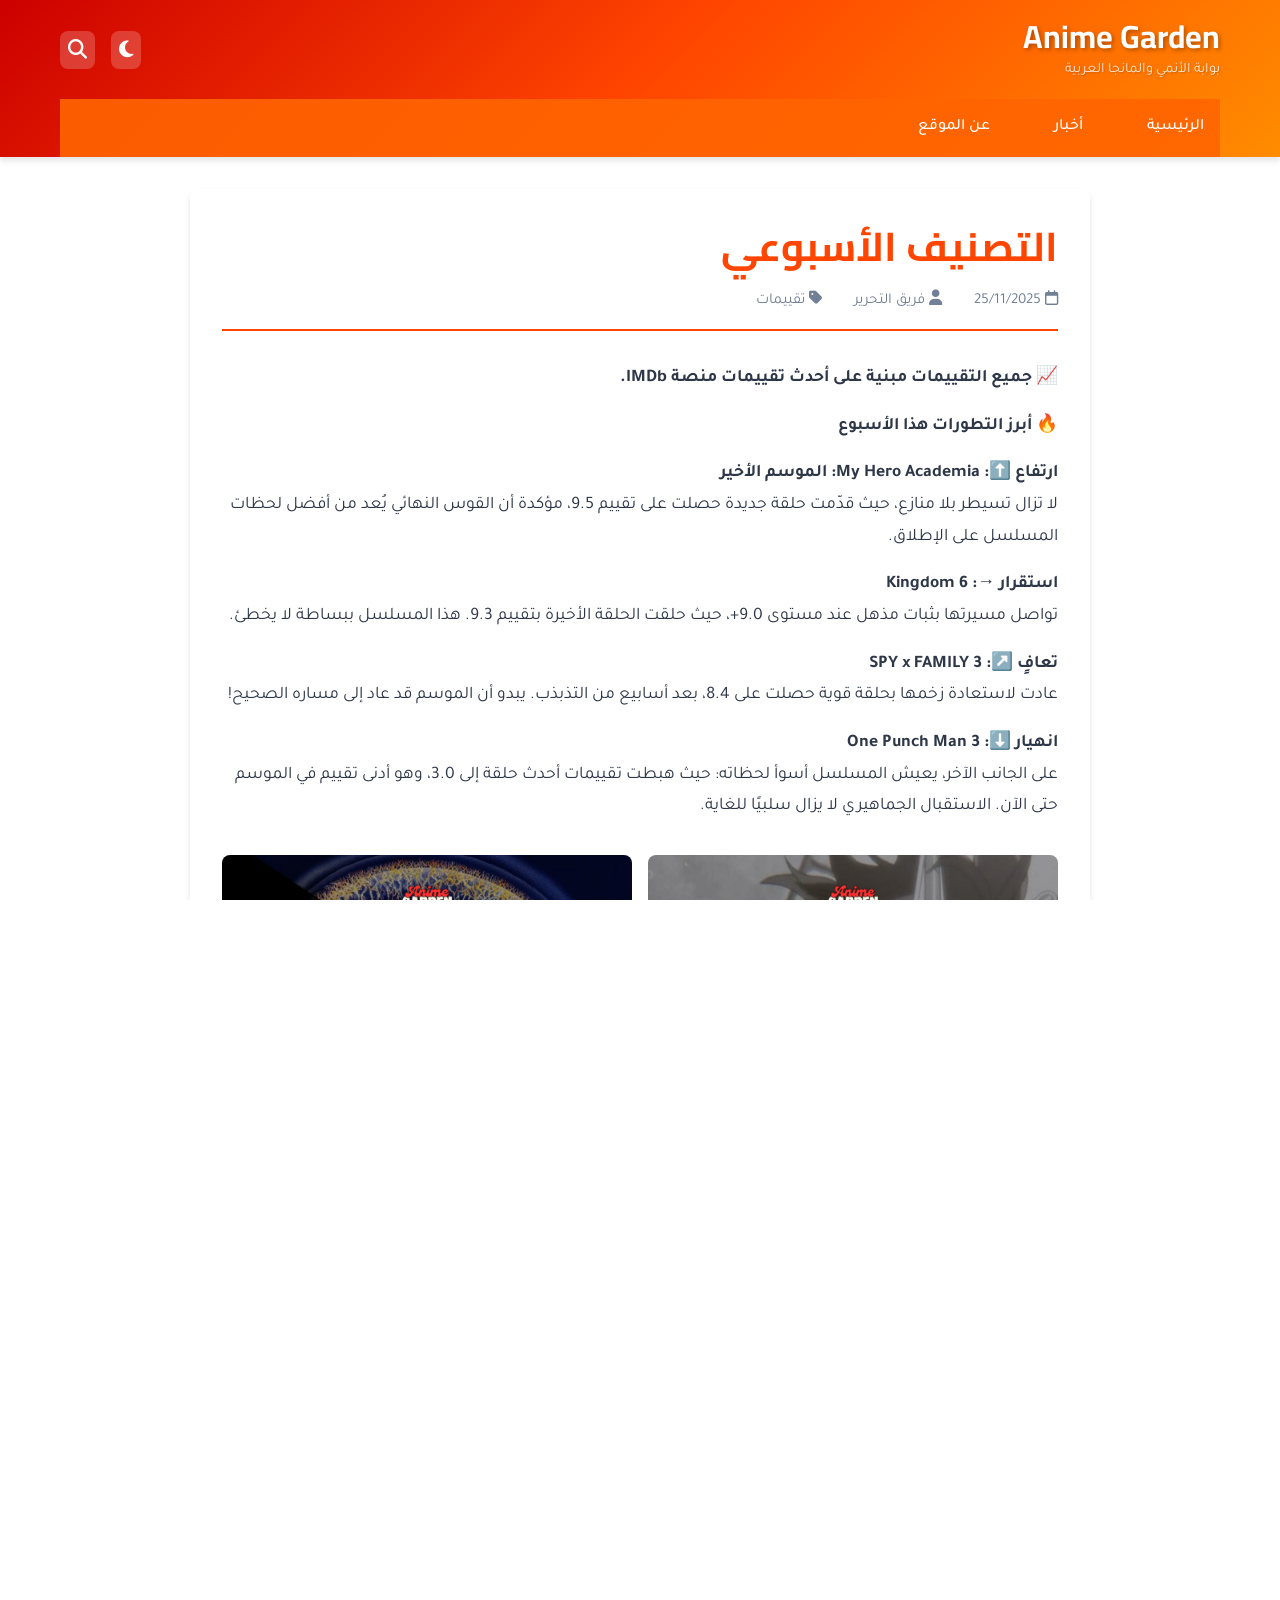
<file: 1-dossier/newsdetails/news3.html>
<!DOCTYPE html>
<html lang="ar" dir="rtl">
<head>
    <meta charset="UTF-8">
    <meta name="viewport" content="width=device-width, initial-scale=1.0">
    <meta name="theme-color" content="#ff4500">
    <meta name="description" content="تفاصيل الخبر - Anime Garden">
    <title>التصنيف الأسبوعي - Anime Garden</title>
    <link rel="icon" type="image/png" href="../images/logo.png">
    <link rel="apple-touch-icon" href="../images/logo.png">
    <link rel="preconnect" href="https://fonts.googleapis.com">
    <link rel="preconnect" href="https://fonts.gstatic.com" crossorigin>
    <link href="https://fonts.googleapis.com/css2?family=Cairo:wght@300;400;600;700&family=Tajawal:wght@300;400;500;700&display=swap" rel="stylesheet">
    <link rel="stylesheet" href="https://cdnjs.cloudflare.com/ajax/libs/font-awesome/6.4.0/css/all.min.css">
    <link rel="stylesheet" href="../css/style.css">
    <link rel="stylesheet" href="../css/responsive.css">
    <style>
        .news-detail-container {
            max-width: 900px;
            margin: 2rem auto;
            background: var(--bg-white);
            border-radius: var(--radius);
            padding: 2rem;
            box-shadow: var(--shadow);
        }

        .dark-mode .news-detail-container {
            background: #2d3748;
            color: #f7fafc;
        }

        .news-detail-header {
            margin-bottom: 2rem;
            border-bottom: 2px solid var(--primary);
            padding-bottom: 1rem;
        }

        .news-detail-title {
            font-size: 2.5rem;
            color: var(--primary);
            margin-bottom: 1rem;
        }

        .dark-mode .news-detail-title {
            color: #ff6b35;
        }

        .news-meta {
            display: flex;
            gap: 2rem;
            color: var(--text-light);
            font-size: 0.95rem;
        }

        .dark-mode .news-meta {
            color: #a0aec0;
        }

        .news-image-gallery {
            margin: 2rem 0;
            display: grid;
            grid-template-columns: repeat(auto-fit, minmax(300px, 1fr));
            gap: 1rem;
        }

        .news-image-gallery img {
            width: 100%;
            border-radius: var(--radius);
            transition: transform 0.3s ease;
        }

        .news-image-gallery img:hover {
            transform: scale(1.02);
        }

        .news-content {
            font-size: 1.1rem;
            line-height: 1.8;
            color: var(--text-dark);
        }

        .dark-mode .news-content {
            color: #cbd5e0;
        }

        .back-link {
            display: inline-block;
            margin-top: 2rem;
            padding: 0.8rem 1.5rem;
            background: linear-gradient(135deg, #ff4500, #ff6b35);
            color: white;
            border-radius: var(--radius);
            text-decoration: none;
            transition: all 0.3s ease;
        }

        .back-link:hover {
            transform: translateY(-2px);
            box-shadow: 0 6px 20px rgba(255, 69, 0, 0.4);
        }
    </style>
</head>
<body>
    <!-- Header -->
    <header class="header">
        <div class="container">
            <div class="header-top">
                <div class="logo">
                    <a href="../index.html">
                        <h1>Anime Garden</h1>
                        <span>بوابة الأنمي والمانجا العربية</span>
                    </a>
                </div>
                <div class="header-actions">
                    <button id="dark-mode-toggle" class="dark-mode-toggle" aria-pressed="false" aria-label="تبديل الوضع الداكن">
                        <i class="fas fa-moon" aria-hidden="true"></i>
                    </button>
                    <button class="search-toggle" aria-label="فتح البحث">
                        <i class="fas fa-search" aria-hidden="true"></i>
                    </button>
                </div>
            </div>
            <nav class="main-nav">
                <ul>
                    <li><a href="../index.html">الرئيسية</a></li>
                    <li><a href="../news.html">أخبار</a></li>
                    <li><a href="../about.html">عن الموقع</a></li>
                </ul>
            </nav>
        </div>
    </header>

    <!-- Main Content -->
    <main class="news-detail-container">
        <article>
            <div class="news-detail-header">
                <h1 class="news-detail-title">التصنيف الأسبوعي</h1>
                <div class="news-meta">
                    <span><i class="far fa-calendar"></i> 25/11/2025</span>
                    <span><i class="fas fa-user"></i> فريق التحرير</span>
                    <span><i class="fas fa-tag"></i> تقييمات</span>
                </div>
            </div>

            <div class="news-content">
                <p><strong>📈 جميع التقييمات مبنية على أحدث تقييمات منصة IMDb.</strong></p>

                <p><strong>🔥 أبرز التطورات هذا الأسبوع</strong></p>

                <p><strong>ارتفاع ⬆️: My Hero Academia: الموسم الأخير</strong><br>
                لا تزال تسيطر بلا منازع، حيث قدّمت حلقة جديدة حصلت على تقييم 9.5، مؤكدة أن القوس النهائي يُعد من أفضل لحظات المسلسل على الإطلاق.</p>

                <p><strong>استقرار →: Kingdom 6</strong><br>
                تواصل مسيرتها بثبات مذهل عند مستوى 9.0+، حيث حلقت الحلقة الأخيرة بتقييم 9.3. هذا المسلسل ببساطة لا يخطئ.</p>

                <p><strong>تعافٍ ↗️: SPY x FAMILY 3</strong><br>
                عادت لاستعادة زخمها بحلقة قوية حصلت على 8.4، بعد أسابيع من التذبذب. يبدو أن الموسم قد عاد إلى مساره الصحيح!</p>

                <p><strong>انهيار ⬇️: One Punch Man 3</strong><br>
                على الجانب الآخر، يعيش المسلسل أسوأ لحظاته: حيث هبطت تقييمات أحدث حلقة إلى 3.0، وهو أدنى تقييم في الموسم حتى الآن. الاستقبال الجماهيري لا يزال سلبيًا للغاية.</p>

                <div class="news-image-gallery">
                    <img src="imagesdetail/image7 (1).jpg" alt="التصنيف الأسبوعي">
                    <img src="imagesdetail/image7 (2).jpg" alt="التصنيف الأسبوعي">
                    <img src="imagesdetail/image7 (3).jpg" alt="التصنيف الأسبوعي">
                    <img src="imagesdetail/image7 (4).jpg" alt="التصنيف الأسبوعي">
                    <img src="imagesdetail/image7 (5).jpg" alt="التصنيف الأسبوعي">
                    <img src="imagesdetail/image7 (6).jpg" alt="التصنيف الأسبوعي">
                    <img src="imagesdetail/image7 (7).jpg" alt="التصنيف الأسبوعي">
                    <img src="imagesdetail/image7 (8).jpg" alt="التصنيف الأسبوعي">
                    <img src="imagesdetail/image7 (9).jpg" alt="التصنيف الأسبوعي">
                    <img src="imagesdetail/image7 (10).jpg" alt="التصنيف الأسبوعي">
                    <img src="imagesdetail/image7 (11).jpg" alt="التصنيف الأسبوعي">
                </div>
            </div>

            <a href="../index.html" class="back-link"><i class="fas fa-arrow-right"></i> العودة للرئيسية</a>
        </article>
    </main>

    <!-- Footer -->
    <footer class="footer">
        <div class="container">
            <div class="footer-bottom">
                <p>&copy; 2025 Anime Garden. جميع الحقوق محفوظة.</p>
            </div>
        </div>
    </footer>

    <script src="../js/dark-mode.js" defer></script>
</body>
</html>
</file>
<file: 1-dossier/css/style.css>
/* CSS Variables */
:root {
    --primary: #ff4500;
    --primary-dark: #e63900;
    --secondary: #ff6b35;
    --accent: #ff2d5c;
    --text-dark: #2d3748;
    --text-light: #718096;
    --bg-light: #f8f9fa;
    --bg-white: #ffffff;
    --bg-dark: #1a202c;
    --bg-card-dark: #2d3748;
    --border-light: #e2e8f0;
    --shadow: 0 4px 6px rgba(0, 0, 0, 0.1);
    --radius: 8px;
    --gradient-primary: linear-gradient(135deg, #cc0000 0%, #ff4500 50%, #ff8c00 100%);
    --gradient-accent: linear-gradient(135deg, #ff4500 0%, #ff6b35 100%);
}

/* Skip link for keyboard users */
.skip-link {
    position: absolute;
    top: -40px;
    right: 10px;
    background: var(--primary);
    color: white;
    padding: 0.5rem 1rem;
    border-radius: 4px;
    z-index: 9999;
    transition: top 0.2s ease;
    text-decoration: none;
}

.skip-link:focus {
    top: 10px;
    outline: 3px solid #fff;
    outline-offset: 2px;
}

/* Visible focus styles for keyboard users */
button:focus,
a:focus,
input:focus,
textarea:focus,
select:focus {
    outline: 3px solid var(--primary);
    outline-offset: 2px;
}

@supports(selector(:focus-visible)) {
    button:focus:not(:focus-visible),
    a:focus:not(:focus-visible),
    input:focus:not(:focus-visible),
    textarea:focus:not(:focus-visible),
    select:focus:not(:focus-visible) {
        outline: none;
    }

    button:focus-visible,
    a:focus-visible,
    input:focus-visible,
    textarea:focus-visible,
    select:focus-visible {
        outline: 3px solid var(--primary);
        outline-offset: 2px;
    }
}

.dark-mode {
    --primary: #ff6b35;
    --primary-dark: #ff4500;
    --secondary: #ff8c00;
    --accent: #ff2d5c;
    --text-dark: #f7fafc;
    --text-light: #cbd5e0;
    --bg-light: #2d3748;
    --bg-white: #1a202c;
    --bg-dark: #0f1419;
    --bg-card-dark: #374151;
    --border-light: #4a5568;
    --shadow: 0 4px 6px rgba(0, 0, 0, 0.3);
}

.dark-mode .header {
    background: linear-gradient(135deg, #1a0000 0%, #331a00 50%, #1a0000 100%);
}

.dark-mode .main-nav {
    background: rgba(80, 20, 0, 0.9);
}

.dark-mode body {
    background-color: #1a202c;
    color: #f7fafc;
}

.dark-mode .article-card,
.dark-mode .sidebar-widget,
.dark-mode .contact-form {
    background: #2d3748;
    color: #f7fafc;
}

/* Base Styles */
* {
    margin: 0;
    padding: 0;
    box-sizing: border-box;
    max-width: 100%;
}

html, body {
    width: 100%;
    height: 100%;
    margin: 0;
    padding: 0;
    overflow-x: hidden;
}

body {
    font-family: 'Tajawal', 'Cairo', sans-serif;
    line-height: 1.6;
    color: var(--text-dark);
    background-color: var(--bg-white);
    transition: background-color 0.3s ease, color 0.3s ease;
    direction: rtl;
    unicode-bidi: embed;
    min-height: 100vh;
    display: flex;
    flex-direction: column;
    text-align: right;
}

.container {
    max-width: 1200px;
    margin: 0 auto;
    padding: 0 20px;
    width: 100%;
}

/* Typography */
h1, h2, h3, h4, h5, h6 {
    font-family: 'Cairo', sans-serif;
    font-weight: 700;
    line-height: 1.3;
    margin-bottom: 1rem;
}

h1 {
    font-size: 2.5rem;
}

h2 {
    font-size: 2rem;
}

h3 {
    font-size: 1.5rem;
}

p {
    margin-bottom: 1rem;
}

a {
    text-decoration: none;
    color: inherit;
    transition: color 0.3s ease;
}

/* Header */
.header {
    background: linear-gradient(135deg, #cc0000 0%, #ff4500 50%, #ff8c00 100%);
    box-shadow: var(--shadow);
    position: sticky;
    top: 0;
    z-index: 1000;
    transition: all 0.3s ease;
    width: 100%;
}

.header-top {
    display: flex;
    justify-content: space-between;
    align-items: center;
    padding: 1rem 0;
}

.logo h1 {
    color: #ffffff;
    margin: 0;
    font-size: 2rem;
    text-shadow: 2px 2px 4px rgba(0, 0, 0, 0.3);
}

.logo span {
    color: #ffe6d5;
    font-size: 0.9rem;
    text-shadow: 1px 1px 2px rgba(0, 0, 0, 0.2);
}

.header-actions {
    display: flex;
    gap: 1rem;
    align-items: center;
}

.dark-mode-toggle,
.search-toggle,
.mobile-menu-toggle {
    background: rgba(255, 255, 255, 0.2);
    border: none;
    font-size: 1.2rem;
    color: white;
    cursor: pointer;
    padding: 0.5rem;
    border-radius: var(--radius);
    transition: all 0.3s ease;
}

.dark-mode-toggle:hover,
.search-toggle:hover,
.mobile-menu-toggle:hover {
    background: rgba(255, 255, 255, 0.3);
    color: white;
}

/* Navigation */
.main-nav {
    overflow-x: auto;
    white-space: nowrap;
    background: rgba(255, 100, 0, 0.9);
    border-top: none;
}

.main-nav ul {
    display: flex;
    list-style: none;
    gap: 2rem;
    padding: 1rem 0;
    border-top: none;
    flex-wrap: nowrap;
    margin-right: 0;
}

.main-nav a {
    color: white;
    font-weight: 500;
    padding: 0.5rem 1rem;
    border-radius: var(--radius);
    transition: all 0.3s ease;
}

.main-nav a:hover,
.main-nav a.active {
    color: white;
    background: rgba(255, 255, 255, 0.2);
    border-bottom: 3px solid white;
}

/* Search Overlay */
.search-overlay {
    position: fixed;
    top: 0;
    right: 0;
    width: 100%;
    height: 100%;
    background: rgba(0, 0, 0, 0.9);
    z-index: 2000;
    display: none;
    align-items: center;
    justify-content: center;
}

.search-overlay.active {
    display: flex;
}

.search-container {
    width: 90%;
    max-width: 600px;
    position: relative;
}

.close-search {
    position: absolute;
    top: -60px;
    left: 0;
    background: none;
    border: none;
    color: white;
    font-size: 2rem;
    cursor: pointer;
}

.search-form {
    display: flex;
    background: white;
    border-radius: var(--radius);
    overflow: hidden;
}

.search-form input {
    flex: 1;
    padding: 1.5rem;
    border: none;
    outline: none;
    font-size: 1.1rem;
    font-family: 'Tajawal', sans-serif;
    text-align: right;
}

.search-form button {
    padding: 0 2rem;
    background: var(--primary);
    border: none;
    color: white;
    cursor: pointer;
    transition: background 0.3s ease;
}

.search-form button:hover {
    background: var(--primary-dark);
}

/* Page Header */
.page-header {
    background: linear-gradient(135deg, #cc0000 0%, #ff4500 50%, #ff8c00 100%);
    color: white;
    padding: 4rem 0;
    text-align: center;
    margin-bottom: 2rem;
}

.page-header h1 {
    font-size: 3rem;
    margin-bottom: 1rem;
    color: white;
}

.page-header p {
    font-size: 1.2rem;
    opacity: 0.9;
    max-width: 600px;
    margin: 0 auto;
}

/* Breadcrumb */
.breadcrumb {
    background: var(--bg-light);
    padding: 1rem 0;
    margin-bottom: 2rem;
    border-bottom: 1px solid var(--border-light);
}

.breadcrumb ol {
    display: flex;
    list-style: none;
    gap: 0.5rem;
    font-size: 0.9rem;
    margin: 0;
    padding: 0;
}

.breadcrumb li:not(:last-child)::after {
    content: '/';
    margin-right: 0.5rem;
    color: var(--text-light);
}

.breadcrumb a {
    color: var(--text-light);
    transition: color 0.3s ease;
}

.breadcrumb a:hover {
    color: var(--primary);
}

/* Featured Carousel */
.featured-carousel {
    position: relative;
    margin: 2rem 0;
    width: 100%;
}

.carousel-wrapper {
    position: relative;
    width: 100%;
}

.carousel-items {
    position: relative;
    height: 500px;
    border-radius: var(--radius);
    overflow: hidden;
    box-shadow: var(--shadow);
    width: 100%;
}

.carousel-item {
    position: absolute;
    top: 0;
    right: 0;
    width: 100%;
    height: 100%;
    opacity: 0;
    transition: opacity 0.5s ease;
    display: flex;
    align-items: stretch;
    text-decoration: none;
    color: inherit;
    cursor: pointer;
    z-index: 1;
}

.carousel-item.active {
    opacity: 1;
    z-index: 2;
}

.carousel-item img {
    width: 100%;
    height: 100%;
    object-fit: cover;
    max-width: 100%;
}

.carousel-content {
    position: absolute;
    bottom: 0;
    right: 0;
    left: 0;
    background: linear-gradient(transparent, rgba(0, 0, 0, 0.8));
    color: white;
    padding: 2rem;
    text-align: right;
    pointer-events: none;
}

.carousel-content .category {
    background: var(--accent);
    color: white;
    padding: 0.3rem 1rem;
    border-radius: 20px;
    font-size: 0.9rem;
    font-weight: 600;
}

.carousel-content h2 {
    font-size: 2rem;
    margin: 1rem 0 0 0;
    color: white;
    text-decoration: none;
    transition: all 0.3s ease;
}

.carousel-item:hover .carousel-content h2 {
    opacity: 0.8;
    text-decoration: underline;
}

.carousel-item:focus {
    outline: 3px solid white;
    outline-offset: 2px;
}

.carousel-tabs {
    display: flex;
    justify-content: center;
    gap: 0.8rem;
    margin-top: 1.5rem;
}

.carousel-tab {
    width: 14px;
    height: 14px;
    border-radius: 50%;
    background: var(--border-light);
    border: none;
    cursor: pointer;
    transition: all 0.3s ease;
}

.carousel-tab:hover {
    background: var(--text-light);
}

.carousel-tab.active {
    background: var(--primary);
    width: 28px;
    border-radius: 7px;
}

/* Main Content */
.main-content {
    padding: 2rem 0;
    flex: 1;
    width: 100%;
}

.content-wrapper {
    display: grid;
    grid-template-columns: 1fr 300px;
    gap: 2rem;
    align-items: start;
    width: 100%;
    overflow-x: hidden;
}

.section-title {
    position: relative;
    padding-bottom: 1rem;
    margin-bottom: 2rem;
    border-bottom: 2px solid var(--border-light);
    text-align: right;
}

.section-title::after {
    content: '';
    position: absolute;
    bottom: -2px;
    right: 0;
    width: 100px;
    height: 2px;
    background: var(--primary);
}

/* Articles Grid */
.articles-grid {
    grid-column: 1;
}

.articles-container {
    display: grid;
    grid-template-columns: repeat(auto-fill, minmax(350px, 1fr));
    gap: 2rem;
    margin-bottom: 3rem;
    width: 100%;
    overflow-x: hidden;
}

.article-card {
    background: var(--bg-white);
    border-radius: var(--radius);
    overflow: hidden;
    box-shadow: var(--shadow);
    transition: transform 0.3s ease, box-shadow 0.3s ease;
    width: 100%;
}

.article-card:hover {
    transform: translateY(-5px);
    box-shadow: 0 10px 25px rgba(0, 0, 0, 0.15);
}

.article-image {
    position: relative;
    height: 200px;
    overflow: hidden;
    width: 100%;
}

.article-image img {
    width: 100%;
    height: 100%;
    object-fit: cover;
    transition: transform 0.3s ease;
    max-width: 100%;
}

.article-card:hover .article-image img {
    transform: scale(1.05);
}

.category-tag {
    position: absolute;
    top: 1rem;
    left: 1rem;
    background: var(--primary);
    color: white;
    padding: 0.3rem 0.8rem;
    border-radius: 20px;
    font-size: 0.8rem;
    font-weight: 600;
}

.article-content {
    padding: 1.5rem;
    text-align: right;
}

.article-content h3 {
    margin-bottom: 1rem;
    font-size: 1.3rem;
}

.article-content h3 a:hover {
    color: var(--primary);
}

.article-content p {
    color: var(--text-light);
    margin-bottom: 1rem;
    display: -webkit-box;
    -webkit-line-clamp: 3;
    line-clamp: 3;
    -webkit-box-orient: vertical;
    overflow: hidden;
}

.article-meta {
    display: flex;
    justify-content: space-between;
    align-items: center;
    font-size: 0.9rem;
    color: var(--text-light);
    border-top: 1px solid var(--border-light);
    padding-top: 1rem;
}

.article-meta span {
    display: flex;
    align-items: center;
    gap: 0.3rem;
}

.load-more-container {
    text-align: center;
}

.load-more-btn {
    background: linear-gradient(135deg, #ff4500, #ff6b35);
    color: white;
    border: none;
    padding: 1rem 2rem;
    border-radius: var(--radius);
    font-family: 'Cairo', sans-serif;
    font-weight: 600;
    cursor: pointer;
    transition: all 0.3s ease;
    box-shadow: 0 4px 15px rgba(255, 69, 0, 0.3);
}

.load-more-btn:hover {
    background: linear-gradient(135deg, #e63900, #ff4500);
    box-shadow: 0 6px 20px rgba(255, 69, 0, 0.4);
    transform: translateY(-2px);
}

/* Sidebar */
.sidebar {
    grid-column: 2;
    position: sticky;
    top: 100px;
}

.sidebar-widget {
    background: var(--bg-white);
    border-radius: var(--radius);
    padding: 1.5rem;
    margin-bottom: 2rem;
    box-shadow: var(--shadow);
    text-align: right;
}

.widget-title {
    position: relative;
    padding-bottom: 0.5rem;
    margin-bottom: 1.5rem;
    border-bottom: 2px solid var(--border-light);
    font-size: 1.3rem;
    text-align: right;
}

.widget-title::after {
    content: '';
    position: absolute;
    bottom: -2px;
    right: 0;
    width: 50px;
    height: 2px;
    background: var(--primary);
}

/* Popular Posts */
.popular-posts {
    display: flex;
    flex-direction: column;
    gap: 1rem;
}

.popular-post {
    display: flex;
    gap: 1rem;
    padding-bottom: 1rem;
    border-bottom: 1px solid var(--border-light);
    text-align: right;
}

.popular-post:last-child {
    border-bottom: none;
    padding-bottom: 0;
}

.rank {
    background: var(--primary);
    color: white;
    width: 30px;
    height: 30px;
    border-radius: 50%;
    display: flex;
    align-items: center;
    justify-content: center;
    font-weight: 700;
    font-size: 0.9rem;
    flex-shrink: 0;
    margin-left: 0;
    margin-right: 0;
}

.post-content h4 {
    font-size: 1rem;
    margin-bottom: 0.3rem;
}

.post-content h4 a:hover {
    color: var(--primary);
}

.views {
    font-size: 0.8rem;
    color: var(--text-light);
}

/* Categories List */
.categories-list {
    list-style: none;
    padding-right: 0;
}

.categories-list li {
    border-bottom: 1px solid var(--border-light);
}

.categories-list li:last-child {
    border-bottom: none;
}

.categories-list a {
    display: flex;
    justify-content: space-between;
    padding: 0.8rem 0;
    transition: color 0.3s ease;
    text-align: right;
}

.categories-list a:hover {
    color: var(--primary);
}

.count {
    background: var(--bg-light);
    color: var(--text-light);
    padding: 0.2rem 0.6rem;
    border-radius: 20px;
    font-size: 0.8rem;
}

/* Newsletter */
.newsletter-widget {
    background: linear-gradient(135deg, #ff4500, #ff6b35);
    color: white;
}

.newsletter-widget .widget-title {
    color: white;
    border-bottom-color: rgba(255, 255, 255, 0.3);
}

.newsletter-widget .widget-title::after {
    background: white;
}

.newsletter-form {
    display: flex;
    flex-direction: column;
    gap: 1rem;
}

.newsletter-form input {
    padding: 1rem;
    border: none;
    border-radius: var(--radius);
    font-family: 'Tajawal', sans-serif;
    direction: rtl;
    text-align: right;
}

.newsletter-form button {
    background: white;
    color: var(--primary);
    border: none;
    padding: 1rem;
    border-radius: var(--radius);
    font-family: 'Cairo', sans-serif;
    font-weight: 700;
    cursor: pointer;
    transition: all 0.3s ease;
}

.newsletter-form button:hover {
    background: var(--bg-light);
    transform: translateY(-2px);
}

/* Social Widget */
.social-links {
    display: flex;
    justify-content: flex-end;
    gap: 0.5rem;
    flex-wrap: wrap;
}

.social-link {
    display: flex;
    align-items: center;
    justify-content: center;
    width: 40px;
    height: 40px;
    border-radius: 50%;
    color: white;
    font-size: 1.2rem;
    transition: transform 0.3s ease;
}

.social-link:hover {
    transform: translateY(-3px);
}

.social-link.twitter { background: #1da1f2; }
.social-link.instagram { background: #e4405f; }
.social-link.youtube { background: #ff0000; }
.social-link.facebook { background: #1877f2; }
.social-link.telegram { background: #0088cc; }

/* Database Styles */
.database-filters {
    background: var(--bg-white);
    padding: 1.5rem;
    border-radius: var(--radius);
    box-shadow: var(--shadow);
    margin-bottom: 2rem;
}

.filter-row {
    display: grid;
    grid-template-columns: repeat(auto-fit, minmax(200px, 1fr));
    gap: 1rem;
}

.filter-group label {
    display: block;
    margin-bottom: 0.5rem;
    font-weight: 600;
    color: var(--text-dark);
}

.filter-select {
    width: 100%;
    padding: 0.8rem;
    border: 1px solid var(--border-light);
    border-radius: var(--radius);
    background: var(--bg-white);
    color: var(--text-dark);
    font-family: 'Tajawal', sans-serif;
    transition: border-color 0.3s ease;
}

.filter-select:focus {
    outline: none;
    border-color: var(--primary);
}

/* Anime/Manga Cards */
.database-grid {
    display: grid;
    grid-template-columns: repeat(auto-fill, minmax(280px, 1fr));
    gap: 2rem;
    margin-bottom: 3rem;
}

.anime-card, .manga-card {
    background: var(--bg-white);
    border-radius: var(--radius);
    overflow: hidden;
    box-shadow: var(--shadow);
    transition: transform 0.3s ease, box-shadow 0.3s ease;
}

.anime-card:hover, .manga-card:hover {
    transform: translateY(-5px);
    box-shadow: 0 10px 25px rgba(0, 0, 0, 0.15);
}

.anime-image, .manga-image {
    position: relative;
    height: 300px;
    overflow: hidden;
}

.anime-image img, .manga-image img {
    width: 100%;
    height: 100%;
    object-fit: cover;
    transition: transform 0.3s ease;
}

.anime-card:hover .anime-image img,
.manga-card:hover .manga-image img {
    transform: scale(1.05);
}

.anime-rating {
    position: absolute;
    top: 1rem;
    left: 1rem;
    background: rgba(0, 0, 0, 0.8);
    color: white;
    padding: 0.3rem 0.8rem;
    border-radius: 20px;
    font-size: 0.9rem;
    font-weight: 600;
}

.rating-star {
    color: #ffd700;
    margin-left: 0.2rem;
}

.anime-content, .manga-content {
    padding: 1.5rem;
}

.anime-content h3, .manga-content h3 {
    margin-bottom: 1rem;
    font-size: 1.3rem;
}

.anime-meta, .manga-meta {
    display: flex;
    justify-content: space-between;
    align-items: center;
    margin-bottom: 1rem;
    font-size: 0.9rem;
    color: var(--text-light);
}

.status {
    padding: 0.2rem 0.8rem;
    border-radius: 20px;
    font-size: 0.8rem;
    font-weight: 600;
}

.status.ongoing {
    background: #48bb78;
    color: white;
}

.status.completed {
    background: #4299e1;
    color: white;
}

.status.upcoming {
    background: #ed8936;
    color: white;
}

.anime-genres, .manga-genres {
    display: flex;
    flex-wrap: wrap;
    gap: 0.5rem;
    margin-bottom: 1rem;
}

.genre-tag {
    background: var(--bg-light);
    color: var(--text-dark);
    padding: 0.2rem 0.6rem;
    border-radius: 15px;
    font-size: 0.8rem;
}

.anime-content p, .manga-content p {
    color: var(--text-light);
    margin-bottom: 1.5rem;
    line-height: 1.6;
}

.anime-link, .manga-link {
    display: inline-block;
    background: var(--primary);
    color: white;
    padding: 0.7rem 1.5rem;
    border-radius: var(--radius);
    font-weight: 600;
    transition: background 0.3s ease;
    text-align: center;
    width: 100%;
}

.anime-link:hover, .manga-link:hover {
    background: var(--primary-dark);
    color: white;
}

/* Pagination */
.pagination {
    display: flex;
    justify-content: center;
    gap: 0.5rem;
    margin-top: 3rem;
}

.page-btn {
    background: var(--bg-white);
    border: 1px solid var(--border-light);
    color: var(--text-dark);
    padding: 0.7rem 1.2rem;
    border-radius: var(--radius);
    cursor: pointer;
    transition: all 0.3s ease;
    font-family: 'Cairo', sans-serif;
}

.page-btn:hover {
    background: var(--bg-light);
}

.page-btn.active {
    background: var(--primary);
    color: white;
    border-color: var(--primary);
}

.page-btn.next {
    background: var(--secondary);
    color: white;
    border-color: var(--secondary);
}

/* About Page Styles */
.about-content {
    max-width: 800px;
    margin: 0 auto;
}

.about-section {
    margin-bottom: 3rem;
}

.about-section h2 {
    color: var(--primary);
    margin-bottom: 1.5rem;
    position: relative;
    padding-bottom: 0.5rem;
}

.about-section h2::after {
    content: '';
    position: absolute;
    bottom: 0;
    right: 0;
    width: 100px;
    height: 3px;
    background: var(--primary);
}

.about-section p {
    line-height: 1.8;
    color: var(--text-dark);
    font-size: 1.1rem;
}

.team-grid {
    display: grid;
    grid-template-columns: repeat(auto-fit, minmax(200px, 1fr));
    gap: 2rem;
    margin-top: 2rem;
}

.team-member {
    text-align: center;
    background: var(--bg-white);
    padding: 2rem;
    border-radius: var(--radius);
    box-shadow: var(--shadow);
    transition: transform 0.3s ease;
}

.team-member:hover {
    transform: translateY(-5px);
}

.team-member img {
    width: 150px;
    height: 150px;
    border-radius: 50%;
    object-fit: cover;
    margin-bottom: 1rem;
    border: 3px solid var(--primary);
}

.team-member h3 {
    margin-bottom: 0.5rem;
    color: var(--text-dark);
}

.team-member p {
    color: var(--text-light);
    margin: 0;
}

/* Contact Page Styles */
.contact-content {
    display: grid;
    grid-template-columns: 1fr 1fr;
    gap: 3rem;
    max-width: 1000px;
    margin: 0 auto;
}

.contact-info h2,
.contact-form-container h2 {
    color: var(--primary);
    margin-bottom: 2rem;
    position: relative;
    padding-bottom: 0.5rem;
}

.contact-info h2::after,
.contact-form-container h2::after {
    content: '';
    position: absolute;
    bottom: 0;
    right: 0;
    width: 100px;
    height: 3px;
    background: var(--primary);
}

.contact-item {
    display: flex;
    align-items: flex-start;
    gap: 1rem;
    margin-bottom: 2rem;
    padding: 1.5rem;
    background: var(--bg-white);
    border-radius: var(--radius);
    box-shadow: var(--shadow);
}

.contact-item i {
    background: var(--primary);
    color: white;
    width: 50px;
    height: 50px;
    border-radius: 50%;
    display: flex;
    align-items: center;
    justify-content: center;
    font-size: 1.2rem;
    flex-shrink: 0;
}

.contact-item h3 {
    margin-bottom: 0.5rem;
    color: var(--text-dark);
}

.contact-item p {
    color: var(--text-light);
    margin: 0;
}

/* Contact Form */
.contact-form {
    background: var(--bg-white);
    padding: 2rem;
    border-radius: var(--radius);
    box-shadow: var(--shadow);
}

.form-group {
    margin-bottom: 1.5rem;
}

.form-group label {
    display: block;
    margin-bottom: 0.5rem;
    font-weight: 600;
    color: var(--text-dark);
}

.form-group input,
.form-group textarea {
    width: 100%;
    padding: 1rem;
    border: 1px solid var(--border-light);
    border-radius: var(--radius);
    background: var(--bg-white);
    color: var(--text-dark);
    font-family: 'Tajawal', sans-serif;
    transition: border-color 0.3s ease;
    resize: vertical;
}

.form-group input:focus,
.form-group textarea:focus {
    outline: none;
    border-color: #ff4500;
}

.submit-btn {
    background: linear-gradient(135deg, #ff4500, #ff6b35);
    color: white;
    border: none;
    padding: 1rem 2rem;
    border-radius: var(--radius);
    font-family: 'Cairo', sans-serif;
    font-weight: 600;
    cursor: pointer;
    transition: all 0.3s ease;
    width: 100%;
    font-size: 1.1rem;
    box-shadow: 0 4px 15px rgba(255, 69, 0, 0.3);
}

.submit-btn:hover {
    background: linear-gradient(135deg, #e63900, #ff4500);
    box-shadow: 0 6px 20px rgba(255, 69, 0, 0.4);
    transform: translateY(-2px);
}

/* Ranking List */
.ranking-list {
    display: flex;
    flex-direction: column;
    gap: 1rem;
}

.ranking-item {
    display: flex;
    align-items: center;
    gap: 1rem;
    padding: 1rem;
    background: var(--bg-white);
    border-radius: var(--radius);
    box-shadow: var(--shadow);
    transition: transform 0.3s ease;
}

.ranking-item:hover {
    transform: translateX(-5px);
}

.ranking-item .rank {
    background: var(--primary);
    color: white;
    width: 30px;
    height: 30px;
    border-radius: 50%;
    display: flex;
    align-items: center;
    justify-content: center;
    font-weight: 700;
    flex-shrink: 0;
}

.item-content h4 {
    margin-bottom: 0.3rem;
    font-size: 1rem;
}

.rating {
    color: var(--accent);
    font-weight: 600;
    font-size: 0.9rem;
}

/* Form Validation Styles */
.field-error {
    color: #e53e3e;
    font-size: 0.8rem;
    margin-top: 0.3rem;
    display: block;
}

.form-group input.error,
.form-group textarea.error {
    border-color: #e53e3e;
}

.form-message {
    padding: 1rem;
    border-radius: var(--radius);
    margin-bottom: 1rem;
    text-align: center;
    font-weight: 600;
}

.form-message.success {
    background: #c6f6d5;
    color: #22543d;
    border: 1px solid #9ae6b4;
}

.form-message.error {
    background: #fed7d7;
    color: #742a2a;
    border: 1px solid #feb2b2;
}

.form-message.info {
    background: #bee3f8;
    color: #1a365d;
    border: 1px solid #90cdf4;
}

/* Loading States */
.loading {
    opacity: 0.6;
    pointer-events: none;
    position: relative;
}

.loading::after {
    content: '';
    position: absolute;
    top: 50%;
    left: 50%;
    transform: translate(-50%, -50%);
    width: 20px;
    height: 20px;
    border: 2px solid #f3f3f3;
    border-top: 2px solid var(--primary);
    border-radius: 50%;
    animation: spin 1s linear infinite;
}

@keyframes spin {
    0% { transform: translate(-50%, -50%) rotate(0deg); }
    100% { transform: translate(-50%, -50%) rotate(360deg); }
}

/* Scroll to Top Button */
.scroll-to-top {
    position: fixed;
    bottom: 20px;
    left: 20px;
    width: 50px;
    height: 50px;
    background: var(--primary);
    color: white;
    border: none;
    border-radius: 50%;
    cursor: pointer;
    display: none;
    z-index: 1000;
    font-size: 1.2rem;
    box-shadow: var(--shadow);
    transition: all 0.3s ease;
    align-items: center;
    justify-content: center;
}

.scroll-to-top:hover {
    background: var(--primary-dark);
    transform: translateY(-2px);
}

/* Footer */
.footer {
    background: linear-gradient(135deg, #1a0000 0%, #331a00 50%, #1a0000 100%);
    color: white;
    padding: 3rem 0 1rem;
    margin-top: 3rem;
    width: 100%;
    margin-top: auto;
}

.footer-content {
    display: grid;
    grid-template-columns: 2fr 1fr 1fr 1fr;
    gap: 2rem;
    margin-bottom: 2rem;
    width: 100%;
    overflow-x: hidden;
}

.footer-section h3,
.footer-section h4 {
    color: white;
    margin-bottom: 1.5rem;
    text-align: right;
}

.footer-logo h3 {
    color: var(--primary);
    font-size: 2rem;
}

.footer-description {
    color: #cbd5e0;
    line-height: 1.6;
    text-align: right;
}

.footer-links {
    list-style: none;
    padding-right: 0;
}

.footer-links li {
    margin-bottom: 0.8rem;
}

.footer-links a {
    color: #cbd5e0;
    transition: color 0.3s ease;
    text-align: right;
}

.footer-links a:hover {
    color: var(--primary);
}

.contact-info p {
    display: flex;
    align-items: center;
    gap: 0.5rem;
    margin-bottom: 1rem;
    text-align: right;
}

.footer .social-links {
    justify-content: flex-start;
    margin-top: 1rem;
}

.footer-bottom {
    border-top: 1px solid #4a5568;
    padding-top: 1.5rem;
    text-align: center;
    color: #a0aec0;
}

/* Notification Styles */
.notification {
    position: fixed;
    top: 20px;
    left: 20px;
    right: 20px;
    background: #4299e1;
    color: white;
    padding: 1rem;
    border-radius: var(--radius);
    z-index: 10000;
    text-align: center;
    font-weight: 600;
    box-shadow: var(--shadow);
    animation: slideIn 0.3s ease;
}

.notification.success {
    background: #48bb78;
}

.notification.error {
    background: #f56565;
}

.notification.info {
    background: #4299e1;
}

@keyframes slideIn {
    from {
        transform: translateY(-100%);
        opacity: 0;
    }
    to {
        transform: translateY(0);
        opacity: 1;
    }
}

@keyframes slideOut {
    from {
        transform: translateY(0);
        opacity: 1;
    }
    to {
        transform: translateY(-100%);
        opacity: 0;
    }
}

/* Mobile Menu */
@media (max-width: 768px) {
    .main-nav {
        display: none;
    }
    
    .main-nav.active {
        display: block;
        position: fixed;
        top: 80px;
        right: 0;
        left: 0;
        background: var(--bg-white);
        box-shadow: var(--shadow);
        z-index: 1000;
        height: calc(100vh - 80px);
        overflow-y: auto;
    }
    
    .main-nav ul {
        flex-direction: column;
        gap: 0;
        border-top: none;
        white-space: normal;
    }
    
    .main-nav li {
        border-bottom: 1px solid var(--border-light);
    }
    
    .main-nav a {
        display: block;
        padding: 1rem;
    }
}
/* News Page Specific Styles */
.breaking-news {
    position: relative;
    border: 2px solid var(--accent);
}

.breaking-badge {
    position: absolute;
    top: 1rem;
    right: 1rem;
    background: var(--accent);
    color: white;
    padding: 0.3rem 0.8rem;
    border-radius: 20px;
    font-size: 0.8rem;
    font-weight: 600;
    animation: pulse 2s infinite;
}

@keyframes pulse {
    0% { opacity: 1; }
    50% { opacity: 0.7; }
    100% { opacity: 1; }
}

.breaking-news-widget {
    background: linear-gradient(135deg, #ff4500, #ff6b35);
    color: white;
}

.breaking-news-widget .widget-title {
    color: white;
    border-bottom-color: rgba(255, 255, 255, 0.3);
}

.breaking-news-item {
    padding: 1rem;
    border-bottom: 1px solid rgba(255, 255, 255, 0.3);
}

.breaking-news-item:last-child {
    border-bottom: none;
}

.breaking-news-item h4 {
    margin: 0.5rem 0 0 0;
    font-size: 0.9rem;
}

.breaking-news-item h4 a {
    color: white;
}

.breaking-news-item h4 a:hover {
    color: #ffeaa7;
}

.events-list {
    display: flex;
    flex-direction: column;
    gap: 1rem;
}

.event-item {
    display: flex;
    gap: 1rem;
    padding: 1rem;
    background: var(--bg-light);
    border-radius: var(--radius);
    transition: transform 0.3s ease;
}

.event-item:hover {
    transform: translateX(-5px);
}

.event-date {
    background: var(--primary);
    color: white;
    padding: 0.8rem;
    border-radius: var(--radius);
    text-align: center;
    min-width: 60px;
}

.event-date .day {
    display: block;
    font-size: 1.5rem;
    font-weight: 700;
    line-height: 1;
}

.event-date .month {
    font-size: 0.8rem;
}

.event-content h4 {
    margin-bottom: 0.3rem;
    font-size: 1rem;
}

.event-location {
    font-size: 0.8rem;
    color: var(--text-light);
}

/* Reviews Page Specific Styles */
.review-filters {
    background: var(--bg-white);
    padding: 1.5rem;
    border-radius: var(--radius);
    box-shadow: var(--shadow);
    margin-bottom: 2rem;
}

.review-card {
    position: relative;
}

.review-rating {
    position: absolute;
    top: 1rem;
    left: 1rem;
    background: rgba(0, 0, 0, 0.8);
    color: white;
    padding: 0.5rem;
    border-radius: var(--radius);
    text-align: center;
}

.review-rating .stars {
    color: #ffd700;
    font-size: 1rem;
    display: block;
}

.review-rating .score {
    font-size: 0.9rem;
    font-weight: 600;
    display: block;
}

.review-highlights {
    margin: 1rem 0;
    padding: 1rem;
    background: var(--bg-light);
    border-radius: var(--radius);
    border-right: 3px solid var(--primary);
}

.highlight {
    margin-bottom: 0.5rem;
    font-size: 0.9rem;
}

.highlight:last-child {
    margin-bottom: 0;
}

.highlight strong {
    color: var(--primary);
}

.author {
    color: var(--text-light);
    font-size: 0.9rem;
}

.top-rated-list {
    display: flex;
    flex-direction: column;
    gap: 1rem;
}

.rated-item {
    display: flex;
    gap: 1rem;
    padding: 1rem;
    background: var(--bg-white);
    border-radius: var(--radius);
    box-shadow: var(--shadow);
    transition: transform 0.3s ease;
}

.rated-item:hover {
    transform: translateX(-5px);
}

.rated-image {
    flex-shrink: 0;
}

.rated-image img {
    width: 60px;
    height: 80px;
    object-fit: cover;
    border-radius: 4px;
}

.rated-content h4 {
    margin-bottom: 0.3rem;
    font-size: 1rem;
}

.rating {
    color: var(--accent);
    font-weight: 600;
    font-size: 0.9rem;
    margin-bottom: 0.2rem;
}

.type {
    font-size: 0.8rem;
    color: var(--text-light);
    background: var(--bg-light);
    padding: 0.2rem 0.5rem;
    border-radius: 10px;
}

.recent-reviews {
    display: flex;
    flex-direction: column;
    gap: 1rem;
}

.recent-review {
    padding: 1rem;
    background: var(--bg-white);
    border-radius: var(--radius);
    box-shadow: var(--shadow);
}

.recent-review h4 {
    margin-bottom: 0.5rem;
    font-size: 0.9rem;
}

.rating-small {
    color: #ffd700;
    font-size: 0.8rem;
    margin-bottom: 0.3rem;
}

.reviewers-list {
    display: flex;
    flex-direction: column;
    gap: 1rem;
}

.reviewer {
    display: flex;
    align-items: center;
    gap: 1rem;
    padding: 1rem;
    background: var(--bg-white);
    border-radius: var(--radius);
    box-shadow: var(--shadow);
    transition: transform 0.3s ease;
}

.reviewer:hover {
    transform: translateX(-5px);
}

.reviewer img {
    width: 50px;
    height: 50px;
    border-radius: 50%;
    object-fit: cover;
}

.reviewer-info h4 {
    margin-bottom: 0.2rem;
    font-size: 1rem;
}

.reviewer-info span {
    font-size: 0.8rem;
    color: var(--text-light);
}

/* Guides Page Specific Styles */
.guide-categories {
    background: var(--bg-white);
    padding: 1.5rem;
    border-radius: var(--radius);
    box-shadow: var(--shadow);
    margin-bottom: 2rem;
}

.category-tabs {
    display: flex;
    flex-wrap: wrap;
    gap: 0.5rem;
}

.tab-btn {
    background: var(--bg-light);
    border: none;
    padding: 0.7rem 1.5rem;
    border-radius: var(--radius);
    cursor: pointer;
    transition: all 0.3s ease;
    font-family: 'Cairo', sans-serif;
    font-weight: 600;
    color: var(--text-dark);
}

.tab-btn:hover {
    background: var(--primary);
    color: white;
}

.tab-btn.active {
    background: var(--primary);
    color: white;
}

.guide-card {
    position: relative;
}

.guide-level {
    position: absolute;
    top: 1rem;
    right: 1rem;
    background: var(--secondary);
    color: white;
    padding: 0.3rem 0.8rem;
    border-radius: 20px;
    font-size: 0.8rem;
    font-weight: 600;
}

.guide-meta {
    display: flex;
    gap: 1rem;
    margin: 1rem 0;
}

.meta-item {
    display: flex;
    align-items: center;
    gap: 0.3rem;
    font-size: 0.9rem;
    color: var(--text-light);
}

.guide-tags {
    display: flex;
    flex-wrap: wrap;
    gap: 0.5rem;
    margin-top: 1rem;
}

.tag {
    background: var(--bg-light);
    color: var(--text-dark);
    padding: 0.2rem 0.6rem;
    border-radius: 15px;
    font-size: 0.8rem;
}

.popular-guides {
    display: flex;
    flex-direction: column;
    gap: 1rem;
}

.popular-guide {
    display: flex;
    align-items: center;
    gap: 1rem;
    padding: 1rem;
    background: var(--bg-white);
    border-radius: var(--radius);
    box-shadow: var(--shadow);
    transition: transform 0.3s ease;
}

.popular-guide:hover {
    transform: translateX(-5px);
}

.guide-icon {
    background: var(--primary);
    color: white;
    width: 40px;
    height: 40px;
    border-radius: 50%;
    display: flex;
    align-items: center;
    justify-content: center;
    flex-shrink: 0;
}

.guide-content h4 {
    margin-bottom: 0.3rem;
    font-size: 0.9rem;
}

.views {
    font-size: 0.8rem;
    color: var(--text-light);
}

.quick-tips-widget {
    background: linear-gradient(135deg, #74b9ff, #0984e3);
    color: white;
}

.quick-tips-widget .widget-title {
    color: white;
    border-bottom-color: rgba(255, 255, 255, 0.3);
}

.quick-tips {
    display: flex;
    flex-direction: column;
    gap: 1rem;
}

.tip {
    display: flex;
    align-items: flex-start;
    gap: 1rem;
}

.tip i {
    color: #ffeaa7;
    font-size: 1.2rem;
    flex-shrink: 0;
    margin-top: 0.2rem;
}

.tip p {
    margin: 0;
    font-size: 0.9rem;
    line-height: 1.5;
}

.guide-levels {
    display: flex;
    flex-direction: column;
    gap: 1rem;
}

.level-item {
    display: flex;
    align-items: center;
    gap: 1rem;
    padding: 1rem;
    background: var(--bg-white);
    border-radius: var(--radius);
    box-shadow: var(--shadow);
}

.level-badge {
    padding: 0.3rem 0.8rem;
    border-radius: 20px;
    font-size: 0.8rem;
    font-weight: 600;
    color: white;
    flex-shrink: 0;
}

.level-badge.beginner {
    background: #00b894;
}

.level-badge.intermediate {
    background: #fdcb6e;
}

.level-badge.advanced {
    background: #e17055;
}

.level-item span:last-child {
    font-size: 0.9rem;
    color: var(--text-dark);
}

/* Responsive adjustments for new pages */
@media (max-width: 768px) {
    .category-tabs {
        justify-content: center;
    }
    
    .tab-btn {
        padding: 0.5rem 1rem;
        font-size: 0.9rem;
    }
    
    .guide-meta {
        flex-direction: column;
        gap: 0.5rem;
    }
    
    .event-item {
        flex-direction: column;
        text-align: center;
    }
    
    .event-date {
        align-self: center;
    }
    
    .review-highlights {
        padding: 0.8rem;
    }
    
    .breaking-news-item {
        padding: 0.8rem;
    }
}

@media (max-width: 576px) {
    .category-tabs {
        flex-direction: column;
    }
    
    .tab-btn {
        text-align: center;
    }
    
    .rated-item,
    .reviewer,
    .popular-guide {
        flex-direction: column;
        text-align: center;
    }
    
    .guide-tags {
        justify-content: center;
    }
    
    .level-item {
        flex-direction: column;
        text-align: center;
        gap: 0.5rem;
    }
}

/* Search Results Styles */
.search-results-grid {
    display: grid;
    grid-template-columns: repeat(auto-fill, minmax(320px, 1fr));
    gap: 2rem;
    margin-top: 2rem;
}

.search-result-card {
    display: flex;
    flex-direction: column;
    background: var(--bg-white);
    border-radius: var(--radius);
    overflow: hidden;
    box-shadow: var(--shadow);
    transition: all 0.3s ease;
    text-decoration: none;
    color: inherit;
    border: 2px solid transparent;
}

.dark-mode .search-result-card {
    background: #2d3748;
}

.search-result-card:hover {
    transform: translateY(-8px);
    box-shadow: 0 12px 24px rgba(255, 69, 0, 0.25);
    border-color: var(--primary);
}

.search-result-image {
    position: relative;
    width: 100%;
    height: 220px;
    overflow: hidden;
    background: linear-gradient(135deg, #f0f0f0 0%, #e0e0e0 100%);
}

.dark-mode .search-result-image {
    background: linear-gradient(135deg, #374151 0%, #4b5563 100%);
}

.search-result-image img {
    width: 100%;
    height: 100%;
    object-fit: cover;
    transition: transform 0.4s cubic-bezier(0.4, 0, 0.2, 1);
}

.search-result-card:hover .search-result-image img {
    transform: scale(1.1);
}

.search-result-overlay {
    position: absolute;
    top: 0;
    right: 0;
    width: 100%;
    height: 100%;
    background: rgba(255, 69, 0, 0.8);
    display: flex;
    align-items: center;
    justify-content: center;
    color: white;
    font-size: 2rem;
    opacity: 0;
    transition: opacity 0.3s ease;
}

.search-result-card:hover .search-result-overlay {
    opacity: 1;
}

.search-result-content {
    padding: 1.5rem;
    flex: 1;
    display: flex;
    flex-direction: column;
}

.search-result-category {
    display: inline-block;
    background: linear-gradient(135deg, var(--primary), var(--secondary));
    color: white;
    padding: 0.4rem 1rem;
    border-radius: 20px;
    font-size: 0.8rem;
    font-weight: 700;
    margin-bottom: 0.8rem;
    width: fit-content;
    text-transform: uppercase;
    letter-spacing: 0.5px;
}

.search-result-title {
    font-size: 1.15rem;
    margin-bottom: 0.8rem;
    color: var(--text-dark);
    line-height: 1.4;
}

.dark-mode .search-result-title {
    color: #f7fafc;
}

.search-result-description {
    font-size: 0.95rem;
    color: var(--text-light);
    line-height: 1.6;
    flex: 1;
    margin-bottom: 1rem;
}

.search-result-tags {
    display: flex;
    gap: 0.5rem;
    flex-wrap: wrap;
}

.search-tag {
    display: inline-block;
    background: var(--bg-light);
    color: var(--text-dark);
    padding: 0.3rem 0.8rem;
    border-radius: 12px;
    font-size: 0.8rem;
    border: 1px solid var(--border-light);
    transition: all 0.2s ease;
}

.dark-mode .search-tag {
    background: #374151;
    color: #cbd5e0;
    border-color: #4a5568;
}

.search-tag:hover {
    background: var(--primary);
    color: white;
    border-color: var(--primary);
}

/* Animations */
@keyframes slideUp {
    from {
        opacity: 0;
        transform: translateY(20px);
    }
    to {
        opacity: 1;
        transform: translateY(0);
    }
}

@media (max-width: 768px) {
    .search-results-grid {
        grid-template-columns: 1fr;
        gap: 1.5rem;
    }
    
    .search-result-image {
        height: 180px;
    }
    
    .search-result-title {
        font-size: 1.1rem;
    }
}
</file>
<file: 1-dossier/css/responsive.css>
/* Responsive Design */
@media (max-width: 1200px) {
    .container {
        max-width: 960px;
    }
    
    .content-wrapper {
        grid-template-columns: 1fr 280px;
        gap: 1.5rem;
    }
    
    .articles-container {
        grid-template-columns: repeat(auto-fill, minmax(300px, 1fr));
        gap: 1.5rem;
    }
    
    .footer-content {
        grid-template-columns: 2fr 1fr 1fr;
    }
    
    .database-grid {
        grid-template-columns: repeat(auto-fill, minmax(250px, 1fr));
    }
}

@media (max-width: 992px) {
    .container {
        max-width: 720px;
    }
    
    .content-wrapper {
        grid-template-columns: 1fr;
    }
    
    .sidebar {
        grid-column: 1;
        position: static;
        display: grid;
        grid-template-columns: repeat(2, 1fr);
        gap: 1.5rem;
    }
    
    .footer-content {
        grid-template-columns: 1fr 1fr;
        gap: 2rem;
    }
    
    .slider-container {
        height: 400px;
    }
    
    .slide-content h2 {
        font-size: 1.5rem;
    }
    
    .header-top {
        flex-wrap: wrap;
    }
    
    .contact-content {
        grid-template-columns: 1fr;
        gap: 2rem;
    }
    
    .filter-row {
        grid-template-columns: 1fr;
    }
}

@media (max-width: 768px) {
    .container {
        padding: 0 15px;
        width: 100%;
    }
    
    body {
        position: relative;
        width: 100%;
        overflow-x: hidden;
    }
    
    .header-top {
        flex-wrap: wrap;
        gap: 1rem;
    }
    
    .main-nav {
        display: none;
    }
    
    .main-nav.active {
        display: block;
        position: fixed;
        top: 80px;
        right: 0;
        left: 0;
        background: var(--bg-white);
        box-shadow: var(--shadow);
        z-index: 1000;
        height: calc(100vh - 80px);
        overflow-y: auto;
        width: 100%;
    }
    
    .main-nav ul {
        flex-direction: column;
        gap: 0;
        border-top: none;
        white-space: normal;
    }
    
    .main-nav li {
        border-bottom: 1px solid var(--border-light);
    }
    
    .main-nav a {
        display: block;
        padding: 1rem;
    }
    
    .articles-container {
        grid-template-columns: 1fr;
        gap: 1.5rem;
    }
    
    .sidebar {
        grid-template-columns: 1fr;
    }
    
    .footer-content {
        grid-template-columns: 1fr;
        gap: 2rem;
    }
    
    .slider-container {
        height: 300px;
    }
    
    .slide-content {
        padding: 1rem;
    }
    
    .slide-content h2 {
        font-size: 1.3rem;
        margin: 0.5rem 0;
    }
    
    .slide-content p {
        display: none;
    }
    
    .slider-nav {
        display: none;
    }
    
    .article-content,
    .sidebar-widget {
        padding: 1rem;
    }
    
    .page-header h1 {
        font-size: 2rem;
    }
    
    .page-header p {
        font-size: 1rem;
    }
    
    .database-grid {
        grid-template-columns: repeat(auto-fill, minmax(250px, 1fr));
        gap: 1.5rem;
    }
    
    .team-grid {
        grid-template-columns: 1fr;
    }
    
    .contact-item {
        flex-direction: column;
        text-align: center;
    }
    
    .contact-form {
        padding: 1rem;
    }
}

@media (max-width: 576px) {
    .container {
        padding: 0 10px;
    }
    
    .logo h1 {
        font-size: 1.5rem;
    }
    
    .logo span {
        font-size: 0.8rem;
    }
    
    .header-actions {
        gap: 0.5rem;
    }
    
    .slider-container {
        height: 250px;
    }
    
    .slide-content h2 {
        font-size: 1.1rem;
    }
    
    .read-more {
        padding: 0.5rem 1rem;
        font-size: 0.9rem;
    }
    
    .section-title {
        font-size: 1.5rem;
    }
    
    .article-content {
        padding: 0.8rem;
    }
    
    .article-content h3 {
        font-size: 1.1rem;
    }
    
    .sidebar-widget {
        padding: 1rem;
    }
    
    .popular-post {
        flex-direction: column;
        gap: 0.5rem;
        text-align: center;
    }
    
    .rank {
        align-self: center;
    }
    
    body {
        min-width: 320px;
    }
    
    .article-content h3,
    .slide-content h2 {
        word-wrap: break-word;
        overflow-wrap: break-word;
    }
    
    .page-header {
        padding: 2rem 0;
    }
    
    .database-grid {
        grid-template-columns: 1fr;
    }
    
    .pagination {
        flex-wrap: wrap;
    }
    
    .filter-group {
        margin-bottom: 1rem;
    }
    
    .anime-content,
    .manga-content {
        padding: 1rem;
    }
    
    .anime-content h3,
    .manga-content h3 {
        font-size: 1.1rem;
    }
}

/* Small mobile devices */
@media (max-width: 480px) {
    .container {
        padding: 0 10px;
    }
    
    .articles-container {
        grid-template-columns: 1fr;
    }
    
    .sidebar {
        grid-template-columns: 1fr;
    }
    
    .slide-content h2 {
        font-size: 1rem;
    }
    
    .category-tag {
        font-size: 0.7rem;
        padding: 0.2rem 0.6rem;
    }
    
    .page-header h1 {
        font-size: 1.8rem;
    }
    
    .page-header p {
        font-size: 0.9rem;
    }
    
    .breadcrumb ol {
        font-size: 0.8rem;
    }
    
    .filter-select {
        padding: 0.7rem;
    }
    
    .anime-image,
    .manga-image {
        height: 250px;
    }
    
    .team-member {
        padding: 1rem;
    }
    
    .team-member img {
        width: 120px;
        height: 120px;
    }
}

/* Height-based media queries for mobile */
@media (max-height: 600px) and (orientation: landscape) {
    .slider-container {
        height: 300px;
    }
    
    .header {
        position: relative;
    }
    
    .main-nav.active {
        height: calc(100vh - 60px);
        top: 60px;
    }
    
    .page-header {
        padding: 2rem 0;
    }
    
    .page-header h1 {
        font-size: 2rem;
    }
}

/* Tablet Landscape */
@media (min-width: 769px) and (max-width: 1024px) and (orientation: landscape) {
    .content-wrapper {
        grid-template-columns: 1fr 250px;
        gap: 1.5rem;
    }
    
    .articles-container {
        grid-template-columns: repeat(auto-fill, minmax(280px, 1fr));
    }
    
    .sidebar-widget {
        padding: 1rem;
    }
}

/* High-resolution displays */
@media (-webkit-min-device-pixel-ratio: 2), (min-resolution: 192dpi) {
    .article-image img,
    .anime-image img,
    .manga-image img,
    .slide img {
        image-rendering: -webkit-optimize-contrast;
        image-rendering: crisp-edges;
    }
}

/* Reduced motion for accessibility */
@media (prefers-reduced-motion: reduce) {
    * {
        animation-duration: 0.01ms !important;
        animation-iteration-count: 1 !important;
        transition-duration: 0.01ms !important;
    }
    
    .slide {
        transition: none;
    }
    
    .article-card,
    .anime-card,
    .manga-card {
        transition: none;
    }
}

/* Dark mode system preference */
@media (prefers-color-scheme: dark) {
    :root:not(.light-mode):not(.dark-mode) {
        --primary: #8b5cf6;
        --primary-dark: #7c3aed;
        --secondary: #3b82f6;
        --accent: #ec4899;
        --text-dark: #f7fafc;
        --text-light: #cbd5e0;
        --bg-light: #2d3748;
        --bg-white: #1a202c;
        --bg-dark: #0f1419;
        --bg-card-dark: #374151;
        --border-light: #4a5568;
        --shadow: 0 4px 6px rgba(0, 0, 0, 0.3);
    }
}

/* Print Styles */
@media print {
    .header,
    .featured-slider,
    .sidebar,
    .footer,
    .scroll-to-top,
    .search-overlay,
    .breadcrumb,
    .pagination,
    .database-filters {
        display: none !important;
    }
    
    .content-wrapper {
        grid-template-columns: 1fr !important;
        display: block !important;
    }
    
    .articles-container {
        grid-template-columns: 1fr !important;
        display: block !important;
    }
    
    .database-grid {
        grid-template-columns: 1fr !important;
        display: block !important;
    }
    
    body {
        font-size: 12pt;
        line-height: 1.4;
        color: black !important;
        background: white !important;
        margin: 0;
        padding: 0;
    }
    
    a {
        color: black !important;
        text-decoration: underline;
    }
    
    .article-card,
    .anime-card,
    .manga-card {
        box-shadow: none !important;
        border: 1px solid #ddd !important;
        margin-bottom: 1rem;
        page-break-inside: avoid;
        break-inside: avoid;
    }
    
    .main-content {
        padding: 0 !important;
        margin: 0 !important;
    }
    
    .container {
        max-width: none !important;
        padding: 0 !important;
        margin: 0 !important;
    }
    
    img {
        max-width: 100% !important;
        height: auto !important;
    }
    
    .page-header {
        background: white !important;
        color: black !important;
        padding: 1rem 0 !important;
    }
    
    .page-header h1 {
        color: black !important;
        font-size: 18pt !important;
    }
    
    .page-header p {
        color: #666 !important;
        font-size: 12pt !important;
    }
    
    /* Ensure links show URLs */
    a[href]:after {
        content: " (" attr(href) ")";
        font-size: 10pt;
        color: #666;
    }
    
    /* Don't show URLs for internal links */
    a[href^="#"]:after,
    a[href^="javascript:"]:after {
        content: "";
    }
}

/* Very large screens */
@media (min-width: 1600px) {
    .container {
        max-width: 1400px;
    }
    
    .content-wrapper {
        grid-template-columns: 1fr 350px;
    }
    
    .articles-container {
        grid-template-columns: repeat(auto-fill, minmax(400px, 1fr));
    }
    
    .database-grid {
        grid-template-columns: repeat(auto-fill, minmax(320px, 1fr));
    }
}

/* Ultra-wide screens */
@media (min-width: 2000px) {
    .container {
        max-width: 1800px;
    }
    
    .articles-container {
        grid-template-columns: repeat(auto-fill, minmax(450px, 1fr));
    }
    
    .database-grid {
        grid-template-columns: repeat(auto-fill, minmax(350px, 1fr));
    }
}
</file>
